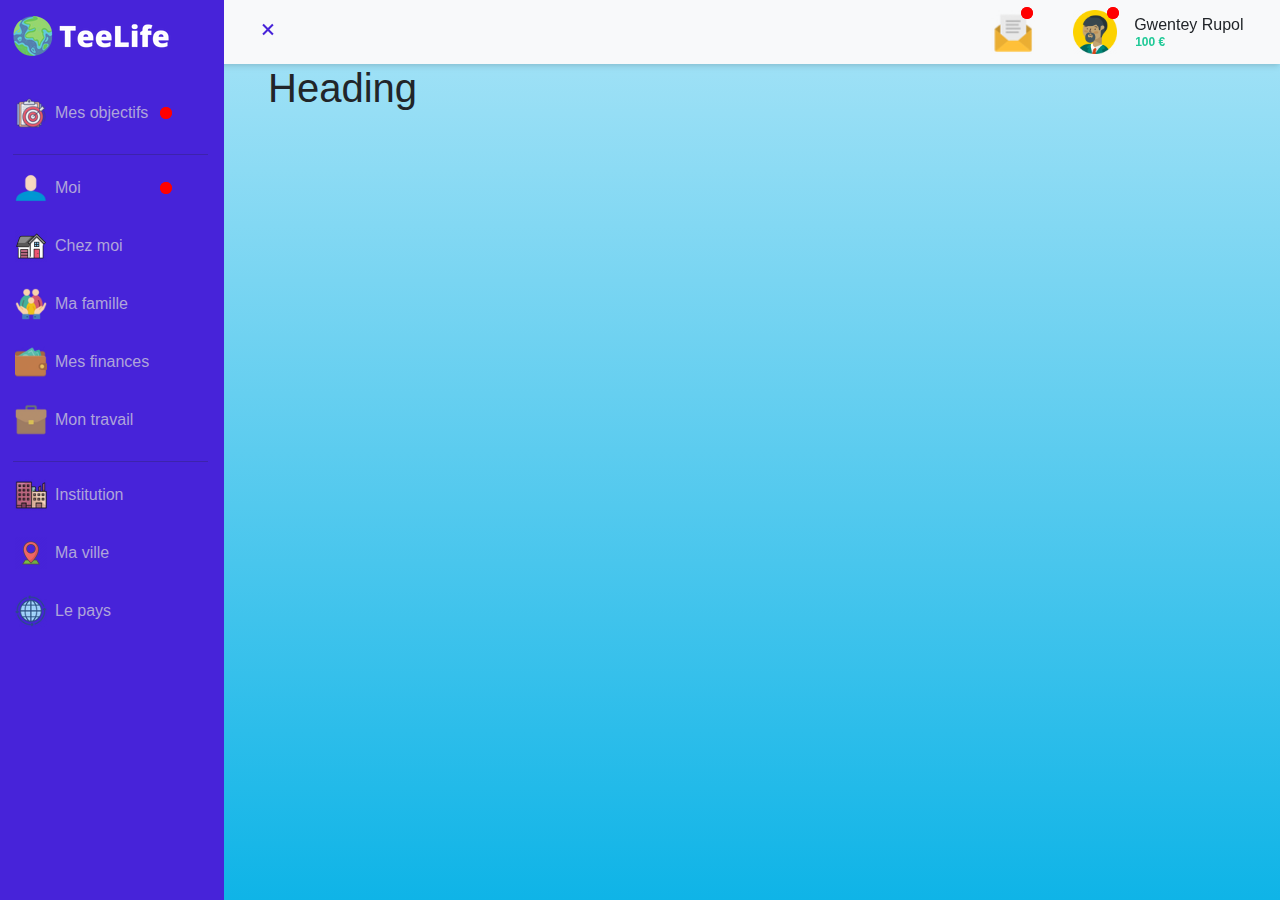
<file: Back/index.html>
<!DOCTYPE html>
<html lang="fr">

<head>
    <meta charset="utf-8">
    <meta name="viewport" content="width=device-width, initial-scale=1.0, shrink-to-fit=no">
    <title>Untitled</title>
    <link rel="stylesheet" href="../assets/bootstrap/css/bootstrap.min.css">
    <link rel="stylesheet" href="https://fonts.googleapis.com/css?family=Cookie">
    <link rel="stylesheet" href="../assets/fonts/font-awesome.min.css">
    <link rel="stylesheet" href="../assets/css/styles.min.css">
    <link rel="stylesheet" href="../assets/css/Account-setting-or-edit-profile.min.css">
    <link rel="stylesheet" href="../assets/css/Articles-Cards.min.css">
    <link rel="stylesheet" href="../assets/css/back.min.css">
    <link rel="stylesheet" href="../assets/css/map.min.css">
    <link rel="stylesheet" href="../assets/css/paymentanimation.min.css">
    <link rel="stylesheet" href="../assets/css/Profile-with-data-and-skills.min.css">
    <link rel="stylesheet" href="../assets/css/shop.min.css">
    <link rel="stylesheet" href="../assets/css/ticketcard.min.css">
    <link rel="stylesheet" href="../assets/css/zectStudio---Sidebar-Menu-by-bbbootstrap.min.css">
    <link rel="stylesheet" href="https://cdn.jsdelivr.net/npm/boxicons@latest/css/boxicons.min.css">
    <link rel="stylesheet" href="https://cdnjs.cloudflare.com/ajax/libs/animate.css/3.5.2/animate.min.css">
</head>

<body id="body-pd" class="body-pd" style="min-height: 648px;">
    <div id="sidemenu">
        <header id="header" class="header body-pd" style="height: 64px;">
            <div id="header_toggle-1" class="header_toggle"><i class="fa fa-star bx bx-menu bx-x" id="header-toggle"></i></div>
            <div class="container-fluid justify-content-end" style="visibility: hidden;min-width: 26%;"></div>
            <div class="row" style="margin: 0px;">
                <div class="col" style="padding-right: 0px;">
                    <div class="dropdown link"><img class="btn dropdown-toggle img-header" src="../assets/img/menu-message.png" data-bs-toggle="dropdown" aria-expanded="true">
                        <div class="link__indicator link__indicator--not-smooth" style="margin-top: 10px;padding-top: 0px;margin-right: 21px;"></div>
                        <div class="dropdown-menu message">
                            <div class="row">
                                <div class="dropdown-item custom" style="max-width: 100%;"><img class="dropdown-image custom message" src="../assets/img/1051912.png"><a class="dropdown-text custom col text-secondary message-name" href="#" style="margin-left: 6px;"><strong>Lucas Heron</strong></a>
                                    <p style="position: relative;padding-right: 0px;margin-top: -25px;margin-left: 59px;white-space: normal;line-height: 13px;max-height: 39px;display: block;max-width: 191px;margin-bottom: 1px;overflow-wrap: break-word;color: #6c757d;">Salut comment tu vas ? Personnellement tout vas pour le mieux je souhait...</p><a class="dropdown-text custom col text-secondary message-name" href="#"></a>
                                </div>
                                <hr class="custom">
                                <div class="dropdown-item custom" style="max-width: 100%;"><img class="dropdown-image custom message" src="../assets/img/3-Doctor-512.webp"><a class="dropdown-text custom col text-secondary message-name" href="#" style="margin-left: 6px;"><strong>Lucie Arthuro</strong></a>
                                    <p style="position: relative;padding-right: 0px;margin-top: -25px;margin-left: 59px;white-space: normal;line-height: 13px;max-height: 39px;display: block;max-width: 191px;margin-bottom: 1px;overflow-wrap: break-word;color: #6c757d;">Je suis d'accord avec votre proposition !</p><a class="dropdown-text custom col text-secondary message-name" href="#"></a>
                                </div>
                                <hr class="custom">
                                <div class="dropdown-item custom message-tout"><a class="dropdown-text custom col text-secondary message" href="#"><strong>Voir tout les messages</strong></a></div>
                            </div>
                        </div>
                    </div>
                </div>
            </div>
            <div class="row" style="margin: 0px;min-width: 200px;">
                <div class="col" style="padding-right: 0px;">
                    <div class="dropdown">
                        <div class="link__indicator link__indicator--not-smooth" style="margin-top: 10px;padding-top: 0px;margin-right: 21px;"></div><img class="btn dropdown-toggle img-header" src="../assets/img/30-Scientist-512.webp" data-bs-toggle="dropdown" aria-expanded="true">
                        <div class="dropdown-menu">
                            <div class="row">
                                <div class="dropdown-item custom"><img class="dropdown-image custom" src="../assets/img/Hand_53-512.webp">
                                    <div id="notification-dropdown-haut" class="link__indicator link__indicator--not-smooth"></div><a class="dropdown-text custom col text-secondary" href="#">Profile</a>
                                </div>
                                <div class="dropdown-item custom"><img class="dropdown-image custom" src="../assets/img/reglages.webp"><a class="dropdown-text custom col text-secondary" href="#">Réglages</a></div>
                                <hr class="custom">
                                <div class="dropdown-item custom"><img class="dropdown-image custom" src="../assets/img/logout.webp"><a class="dropdown-text custom col text-secondary" href="#">Déconnexion</a></div>
                            </div>
                        </div>
                    </div>
                </div>
                <div id="information-perso" class="col">
                    <div style="padding: 0px;padding-top: 0px;">
                        <h6 style="margin: 0px;white-space: nowrap;min-width: 80px;">Gwentey Rupol&nbsp;</h6>
                    </div>
                    <div class="row" style="margin: 0px;">
                        <h6 class="col" style="margin: 0px;padding: 1px;font-size: 12px;color: var(--bs-teal);"><strong>100&nbsp;€</strong></h6>
                    </div>
                </div>
            </div>
        </header>
        <div id="nav-bar" class="l-navbar show">
            <nav class="nav">
                <div>
                    <div style="height: 80px;"><img src="../assets/img/logo.png" href=""></div>
                    <div class="nav_list"><a class="nav_link" href="#">
                            <div class="link__indicator link__indicator--not-smooth notification-menu"></div><img class="img-menu" src="../assets/img/objectif.png"><span class="nav_name">Mes objectifs</span>
                        </a>
                        <hr class="hr-menu"><a class="nav_link" href="#">
                            <div class="link__indicator link__indicator--not-smooth notification-menu"></div><img class="img-menu" src="../assets/img/menu-moi.png"><span class="nav_name">Moi</span>
                        </a><a class="nav_link" href="#"><img class="img-menu" src="../assets/img/menu-house.png"><span class="nav_name">Chez moi</span></a><a class="nav_link" href="#"><img class="img-menu" src="../assets/img/menu-family.png"><span class="nav_name">Ma famille</span></a><a class="nav_link" href="#"><img class="img-menu" src="../assets/img/menu-wallet.png"><span class="nav_name">Mes finances</span></a><a class="nav_link" href="#"><img class="img-menu" src="../assets/img/menu-work.png"><span class="nav_name">Mon travail</span></a>
                        <hr class="hr-menu"><a class="nav_link" href="#"><img class="img-menu" src="../assets/img/menu-city.png"><span class="nav_name">Institution</span></a><a class="nav_link" href="#"><img class="img-menu" src="../assets/img/menu-ville.webp"><span class="nav_name">Ma ville</span></a><a class="nav_link" href="#"><img class="img-menu" src="../assets/img/menu-pays.png"><span class="nav_name">Le pays</span></a>
                    </div>
                </div>
            </nav>
        </div>
        <div class="container">
            <h1>Heading</h1>
        </div>
    </div>
    <script src="../assets/js/jquery.min.js"></script>
    <script src="../assets/bootstrap/js/bootstrap.min.js"></script>
    <script src="../assets/js/script.min.js"></script>
</body>

</html>
</file>
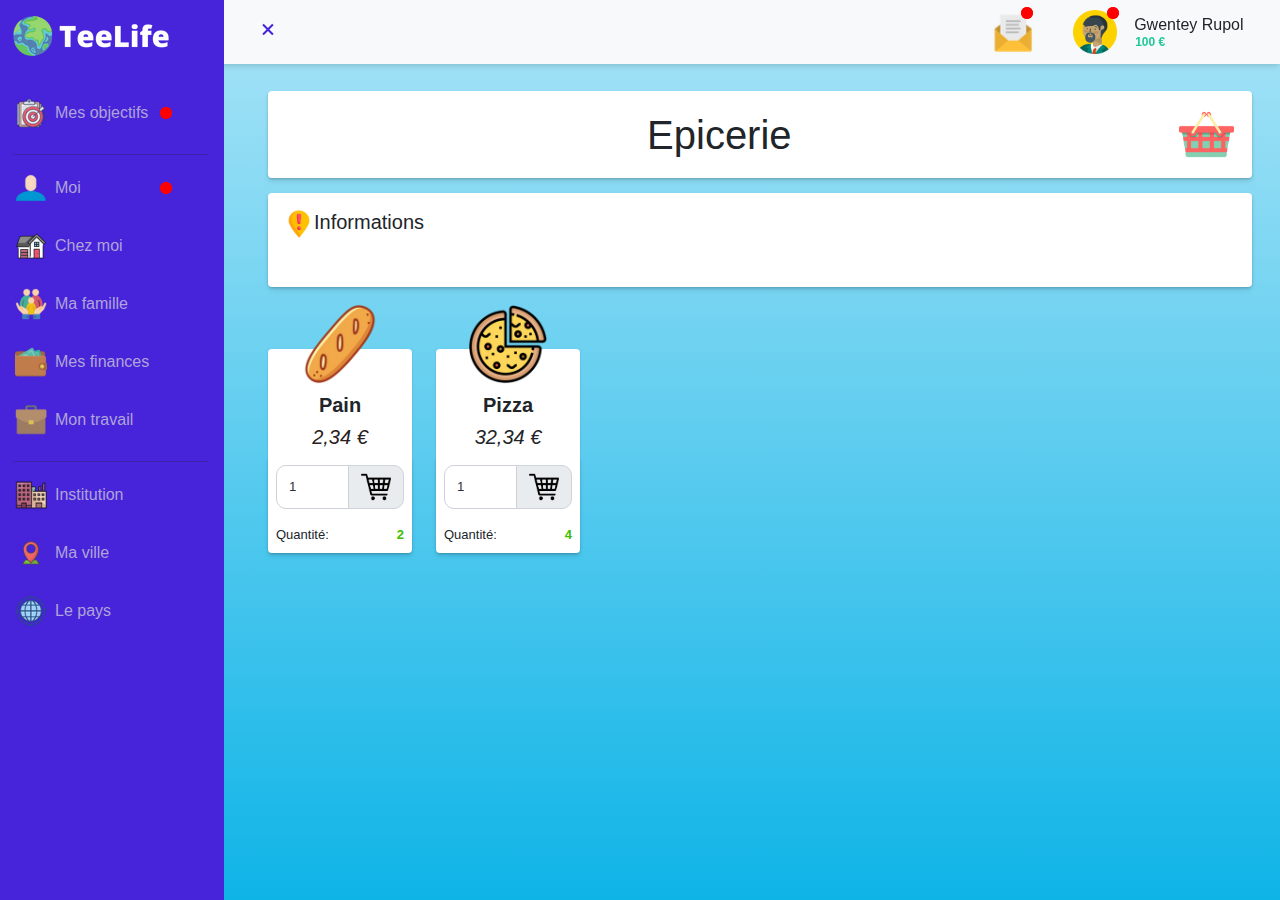
<file: Back/facturation.html>
<!DOCTYPE html>
<html lang="fr">

<head>
    <meta charset="utf-8">
    <meta name="viewport" content="width=device-width, initial-scale=1.0, shrink-to-fit=no">
    <title>Untitled</title>
    <link rel="stylesheet" href="../assets/bootstrap/css/bootstrap.min.css">
    <link rel="stylesheet" href="https://fonts.googleapis.com/css?family=Cookie">
    <link rel="stylesheet" href="../assets/fonts/font-awesome.min.css">
    <link rel="stylesheet" href="../assets/css/styles.min.css">
    <link rel="stylesheet" href="../assets/css/Account-setting-or-edit-profile.min.css">
    <link rel="stylesheet" href="../assets/css/Articles-Cards.min.css">
    <link rel="stylesheet" href="../assets/css/back.min.css">
    <link rel="stylesheet" href="../assets/css/map.min.css">
    <link rel="stylesheet" href="../assets/css/paymentanimation.min.css">
    <link rel="stylesheet" href="../assets/css/Profile-with-data-and-skills.min.css">
    <link rel="stylesheet" href="../assets/css/shop.min.css">
    <link rel="stylesheet" href="../assets/css/ticketcard.min.css">
    <link rel="stylesheet" href="../assets/css/zectStudio---Sidebar-Menu-by-bbbootstrap.min.css">
    <link rel="stylesheet" href="https://cdn.jsdelivr.net/npm/boxicons@latest/css/boxicons.min.css">
    <link rel="stylesheet" href="https://cdnjs.cloudflare.com/ajax/libs/animate.css/3.5.2/animate.min.css">
</head>

<body id="body-pd" class="body-pd">
    <div id="sidemenu">
        <header id="header" class="header body-pd" style="height: 64px;">
            <div id="header_toggle-1" class="header_toggle"><i class="fa fa-star bx bx-menu bx-x" id="header-toggle"></i></div>
            <div class="container-fluid justify-content-end" style="visibility: hidden;min-width: 26%;"></div>
            <div class="row" style="margin: 0px;">
                <div class="col" style="padding-right: 0px;">
                    <div class="dropdown link"><img class="btn dropdown-toggle img-header" src="../assets/img/menu-message.png" data-bs-toggle="dropdown" aria-expanded="true">
                        <div class="link__indicator link__indicator--not-smooth" style="margin-top: 10px;padding-top: 0px;margin-right: 21px;"></div>
                        <div class="dropdown-menu message">
                            <div class="row">
                                <div class="dropdown-item custom" style="max-width: 100%;"><img class="dropdown-image custom message" src="../assets/img/1051912.png"><a class="dropdown-text custom col text-secondary message-name" href="#" style="margin-left: 6px;"><strong>Lucas Heron</strong></a>
                                    <p style="position: relative;padding-right: 0px;margin-top: -25px;margin-left: 59px;white-space: normal;line-height: 13px;max-height: 39px;display: block;max-width: 191px;margin-bottom: 1px;overflow-wrap: break-word;color: #6c757d;">Salut comment tu vas ? Personnellement tout vas pour le mieux je souhait...</p><a class="dropdown-text custom col text-secondary message-name" href="#"></a>
                                </div>
                                <hr class="custom">
                                <div class="dropdown-item custom" style="max-width: 100%;"><img class="dropdown-image custom message" src="../assets/img/3-Doctor-512.webp"><a class="dropdown-text custom col text-secondary message-name" href="#" style="margin-left: 6px;"><strong>Lucie Arthuro</strong></a>
                                    <p style="position: relative;padding-right: 0px;margin-top: -25px;margin-left: 59px;white-space: normal;line-height: 13px;max-height: 39px;display: block;max-width: 191px;margin-bottom: 1px;overflow-wrap: break-word;color: #6c757d;">Je suis d'accord avec votre proposition !</p><a class="dropdown-text custom col text-secondary message-name" href="#"></a>
                                </div>
                                <hr class="custom">
                                <div class="dropdown-item custom message-tout"><a class="dropdown-text custom col text-secondary message" href="#"><strong>Voir tout les messages</strong></a></div>
                            </div>
                        </div>
                    </div>
                </div>
            </div>
            <div class="row" style="margin: 0px;min-width: 200px;">
                <div class="col" style="padding-right: 0px;">
                    <div class="dropdown">
                        <div class="link__indicator link__indicator--not-smooth" style="margin-top: 10px;padding-top: 0px;margin-right: 21px;"></div><img class="btn dropdown-toggle img-header" src="../assets/img/30-Scientist-512.webp" data-bs-toggle="dropdown" aria-expanded="true">
                        <div class="dropdown-menu">
                            <div class="row">
                                <div class="dropdown-item custom"><img class="dropdown-image custom" src="../assets/img/Hand_53-512.webp">
                                    <div id="notification-dropdown-haut" class="link__indicator link__indicator--not-smooth"></div><a class="dropdown-text custom col text-secondary" href="#">Profile</a>
                                </div>
                                <div class="dropdown-item custom"><img class="dropdown-image custom" src="../assets/img/reglages.webp"><a class="dropdown-text custom col text-secondary" href="#">Réglages</a></div>
                                <hr class="custom">
                                <div class="dropdown-item custom"><img class="dropdown-image custom" src="../assets/img/logout.webp"><a class="dropdown-text custom col text-secondary" href="#">Déconnexion</a></div>
                            </div>
                        </div>
                    </div>
                </div>
                <div id="information-perso" class="col">
                    <div style="padding: 0px;padding-top: 0px;">
                        <h6 style="margin: 0px;white-space: nowrap;min-width: 80px;">Gwentey Rupol&nbsp;</h6>
                    </div>
                    <div class="row" style="margin: 0px;">
                        <h6 class="col" style="margin: 0px;padding: 1px;font-size: 12px;color: var(--bs-teal);"><strong>100&nbsp;€</strong></h6>
                    </div>
                </div>
            </div>
        </header>
        <div id="nav-bar" class="l-navbar show">
            <nav class="nav">
                <div>
                    <div style="height: 80px;"><img src="../assets/img/logo.png" href=""></div>
                    <div class="nav_list"><a class="nav_link" href="#">
                            <div class="link__indicator link__indicator--not-smooth notification-menu"></div><img class="img-menu" src="../assets/img/objectif.png"><span class="nav_name">Mes objectifs</span>
                        </a>
                        <hr class="hr-menu"><a class="nav_link" href="#">
                            <div class="link__indicator link__indicator--not-smooth notification-menu"></div><img class="img-menu" src="../assets/img/menu-moi.png"><span class="nav_name">Moi</span>
                        </a><a class="nav_link" href="#"><img class="img-menu" src="../assets/img/menu-house.png"><span class="nav_name">Chez moi</span></a><a class="nav_link" href="#"><img class="img-menu" src="../assets/img/menu-family.png"><span class="nav_name">Ma famille</span></a><a class="nav_link" href="#"><img class="img-menu" src="../assets/img/menu-wallet.png"><span class="nav_name">Mes finances</span></a><a class="nav_link" href="#"><img class="img-menu" src="../assets/img/menu-work.png"><span class="nav_name">Mon travail</span></a>
                        <hr class="hr-menu"><a class="nav_link" href="#"><img class="img-menu" src="../assets/img/menu-city.png"><span class="nav_name">Institution</span></a><a class="nav_link" href="#"><img class="img-menu" src="../assets/img/menu-ville.webp"><span class="nav_name">Ma ville</span></a><a class="nav_link" href="#"><img class="img-menu" src="../assets/img/menu-pays.png"><span class="nav_name">Le pays</span></a>
                    </div>
                </div>
            </nav>
        </div>
    </div>
    <div class="container" style="padding: 12px;">
        <div class="row gutters">
            <div class="col-12" style="margin-top: 15px;">
                <div class="card h-100" style="margin-bottom: 0px;">
                    <div class="card-body">
                        <div class="row d-flex align-items-center">
                            <div class="col-xl-11 col-lg-10 col-md-9 col-sm-8 col-8 h-100">
                                <h1 class="text-center" style="margin-bottom: 0px;">Epicerie</h1>
                            </div>
                            <div class="col-xl-1 col-lg-2 col-md-3 col-sm-4 col-4 align-items-end">
                                <div class="modal fade" role="dialog" tabindex="-1" id="modal-1">
                                    <div class="modal-dialog modal-dialog-centered" role="document">
                                        <div class="modal-content">
                                            <div class="modal-header" style="color: var(--first-color);">
                                                <h4 class="modal-title"><strong>Passer en caisse</strong></h4><button type="button" class="btn-close" data-bs-dismiss="modal" aria-label="Close"></button>
                                            </div>
                                            <div class="modal-body" style="background: #f2f2f2;">
                                                <div class="row" style="background: #f2f2f2;">
                                                    <div class="col-xl-12 col-lg-12 col-md-12 col-sm-12 col-12"><!-- INSPO:  https://www.behance.net/gallery/69583099/Mobile-Flights-App-Concept -->
<div align="center" class="ticket">
<main class="ticket-system">
   <div class="top">
   <div class="printer" />
   </div>
   <div class="receipts-wrapper">
      <div class="receipts">
         <div class="receipt">
           <img style="width:100%" alt src="../assets/img/logo%20moll%20center%20facture.png">     
            <div style="margin-top:20px; margin-bottom:20px" class="details">

              <div class="row justify-content-between">
               <div class="col-5">
                  <span><strong>Pain</strong></span>
                </div>
                <div class="col-3">
                  <span style="font-style: italic; font-size: .8em">4</span>
                </div>
                <div class="col-4">
                  <span style="color:rgba(28, 28, 28, .7); font-size: .8em;">33,78 €</span>
                </div>
            </div>
           </div>
        </div>
         <div class="receipt qr-code">
            <div class="description">
               <h2 style="width: 9.5em;">Total : 33,47 €</h2>
            </div>
         </div>
      </div>
   </div>
</main>
</div></div>
                                                </div>
                                            </div>
                                            <div class="modal-footer justify-content-center"><img class="tada animated je-paye" src="../assets/img/argent-liquide.png" style="margin-left: 31px;" onclick="valideePaiementAnimation()"><img class="tada animated je-paye" src="../assets/img/cb.png" onclick="erreurPaiementAnimation()"><div class="payment-animation">
<div class="loader-container">
  <svg class="loader loading" viewBox="0 0 55 55" xml:space="preserve">
    <circle class="loader-circle" cx="27.5" cy="27.5" r="27.5"/>
    <path class="loader-path" d="M17.5,42.3l23.2-23.2L23.9,35.9l-17-17c3.4-8.1,11.3-13.7,20.6-13.7c12.3,0,22.3,10,22.3,22.3 s-10,22.3-22.3,22.3S5.2,39.8,5.2,27.5c0-3.1,0.6-6,1.7-8.6"/>
  </svg>
</div>
</div>


</div>
                                        </div>
                                    </div>
                                </div><img src="../assets/img/caddie.png" style="height: 55px;cursor: pointer;" data-bs-target="#modal-1" data-bs-toggle="modal">
                            </div>
                        </div>
                    </div>
                </div>
            </div>
            <div class="col-xl-12 col-lg-12 col-md-12 col-sm-12 col-12" style="margin-top: 15px;">
                <div class="card h-100">
                    <div class="card-body" style="padding-bottom: 0px;">
                        <div class="row gutters">
                            <div class="col-xl-12 col-lg-12 col-md-12 col-sm-12 col-12">
                                <h5><img src="../assets/img/10.png" style="width: 30px;">Informations</h5>
                                <div class="container" style="padding: 0px;">
                                    <div class="row">
                                        <p></p>
                                    </div>
                                </div>
                            </div>
                        </div>
                    </div>
                </div>
            </div>
            <div class="col-xl-2 col-lg-3 col-md-4 col-sm-4 col-6" style="margin-top: 62px;cursor: pointer;margin-bottom: 17px;">
                <div class="card h-100" style="margin-bottom: 0px;">
                    <div class="d-flex justify-content-center"><img data-bss-hover-animate="swing" style="margin-top: -45px;width: 80px;height: 80px;" src="../assets/img/produit-epicerie-pain.png"></div>
                    <h5 class="text-center" style="padding-top: 9px;"><strong>Pain</strong></h5>
                    <h5 class="text-center" style="color: rgb(41,33,33);"><em>2,34 €</em></h5>
                    <div class="card-body" style="padding: 0.5rem 0.5rem 1rem;padding-bottom: 8px;">
                        <div class="input-group mb-3"><input type="number" class="form-control" aria-describedby="nbproduit" style="border-radius: 10px 0px 0px 10px;" min="0" max="100" value="1">
                            <div class="input-group-append"><span id="nbproduit" class="input-group-text" style="border-radius: 0px 10px 10px 0px;"><img style="width: 30px;height: 30px;" src="../assets/img/add-shop.png"></span></div>
                        </div>
                        <div class="row justify-content-between">
                            <div class="col">
                                <p style="font-size: 13px;margin-bottom: 0px;">Quantité:</p>
                            </div>
                            <div class="col">
                                <p class="text-end" style="font-size: 13px;margin-bottom: 0px;color: rgb(61,190,0);"><strong>2</strong></p>
                            </div>
                        </div>
                    </div>
                </div>
            </div>
            <div class="col-xl-2 col-lg-3 col-md-4 col-sm-4 col-6" style="margin-top: 62px;cursor: pointer;margin-bottom: 17px;">
                <div class="card h-100" style="margin-bottom: 0px;">
                    <div class="d-flex justify-content-center"><img data-bss-hover-animate="swing" style="margin-top: -45px;width: 80px;height: 80px;" src="../assets/img/produit-epicerie-pizza.png"></div>
                    <h5 class="text-center" style="padding-top: 9px;"><strong>Pizza</strong></h5>
                    <h5 class="text-center"><em>32,34 €</em></h5>
                    <div class="card-body" style="padding: 0.5rem 0.5rem 1rem;padding-bottom: 8px;">
                        <div class="input-group mb-3"><input type="number" class="form-control" aria-describedby="nbproduit" style="border-radius: 10px 0px 0px 10px;" min="0" max="100" value="1">
                            <div class="input-group-append"><span id="nbproduit-1" class="input-group-text" style="border-radius: 0px 10px 10px 0px;"><img style="width: 30px;height: 30px;" src="../assets/img/add-shop.png"></span></div>
                        </div>
                        <div class="row justify-content-between">
                            <div class="col">
                                <p style="font-size: 13px;margin-bottom: 0px;">Quantité:</p>
                            </div>
                            <div class="col">
                                <p class="text-end" style="font-size: 13px;margin-bottom: 0px;color: rgb(61,190,0);"><strong>4</strong></p>
                            </div>
                        </div>
                    </div>
                </div>
            </div>
        </div>
    </div>
    <script src="../assets/js/jquery.min.js"></script>
    <script src="../assets/bootstrap/js/bootstrap.min.js"></script>
    <script src="../assets/js/script.min.js"></script>
</body>

</html>
</file>
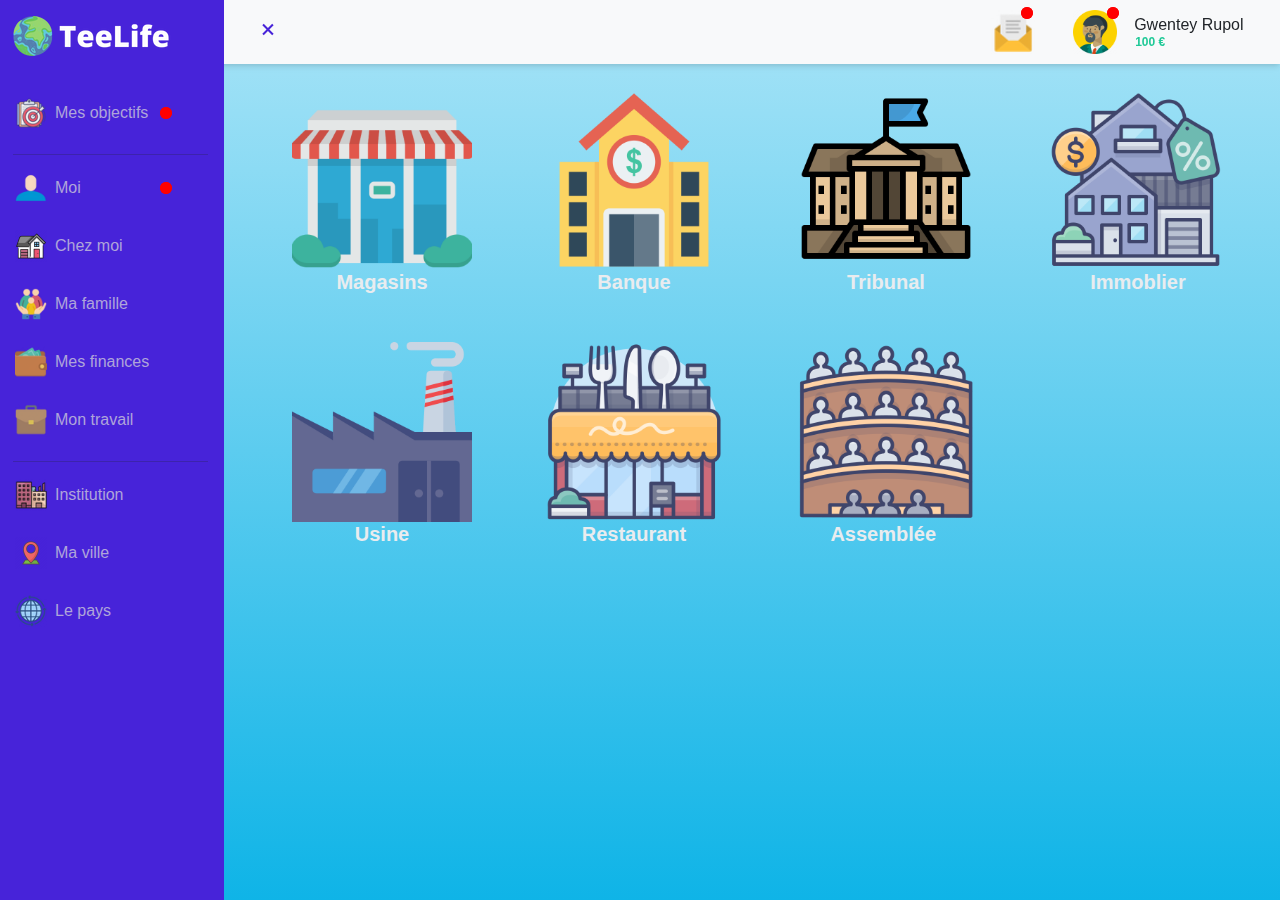
<file: Back/institution-show.html>
<!DOCTYPE html>
<html lang="fr">

<head>
    <meta charset="utf-8">
    <meta name="viewport" content="width=device-width, initial-scale=1.0, shrink-to-fit=no">
    <title>Untitled</title>
    <link rel="stylesheet" href="../assets/bootstrap/css/bootstrap.min.css">
    <link rel="stylesheet" href="https://fonts.googleapis.com/css?family=Cookie">
    <link rel="stylesheet" href="../assets/fonts/font-awesome.min.css">
    <link rel="stylesheet" href="../assets/css/styles.min.css">
    <link rel="stylesheet" href="../assets/css/Account-setting-or-edit-profile.min.css">
    <link rel="stylesheet" href="../assets/css/Articles-Cards.min.css">
    <link rel="stylesheet" href="../assets/css/back.min.css">
    <link rel="stylesheet" href="../assets/css/map.min.css">
    <link rel="stylesheet" href="../assets/css/paymentanimation.min.css">
    <link rel="stylesheet" href="../assets/css/Profile-with-data-and-skills.min.css">
    <link rel="stylesheet" href="../assets/css/shop.min.css">
    <link rel="stylesheet" href="../assets/css/ticketcard.min.css">
    <link rel="stylesheet" href="../assets/css/zectStudio---Sidebar-Menu-by-bbbootstrap.min.css">
    <link rel="stylesheet" href="https://cdn.jsdelivr.net/npm/boxicons@latest/css/boxicons.min.css">
    <link rel="stylesheet" href="https://cdnjs.cloudflare.com/ajax/libs/animate.css/3.5.2/animate.min.css">
</head>

<body id="body-pd" class="body-pd" style="min-height: 648px;">
    <div id="sidemenu">
        <header id="header" class="header body-pd" style="height: 64px;">
            <div id="header_toggle-1" class="header_toggle"><i class="fa fa-star bx bx-menu bx-x" id="header-toggle"></i></div>
            <div class="container-fluid justify-content-end" style="visibility: hidden;min-width: 26%;"></div>
            <div class="row" style="margin: 0px;">
                <div class="col" style="padding-right: 0px;">
                    <div class="dropdown link"><img class="btn dropdown-toggle img-header" src="../assets/img/menu-message.png" data-bs-toggle="dropdown" aria-expanded="true">
                        <div class="link__indicator link__indicator--not-smooth" style="margin-top: 10px;padding-top: 0px;margin-right: 21px;"></div>
                        <div class="dropdown-menu message">
                            <div class="row">
                                <div class="dropdown-item custom" style="max-width: 100%;"><img class="dropdown-image custom message" src="../assets/img/1051912.png"><a class="dropdown-text custom col text-secondary message-name" href="#" style="margin-left: 6px;"><strong>Lucas Heron</strong></a>
                                    <p style="position: relative;padding-right: 0px;margin-top: -25px;margin-left: 59px;white-space: normal;line-height: 13px;max-height: 39px;display: block;max-width: 191px;margin-bottom: 1px;overflow-wrap: break-word;color: #6c757d;">Salut comment tu vas ? Personnellement tout vas pour le mieux je souhait...</p><a class="dropdown-text custom col text-secondary message-name" href="#"></a>
                                </div>
                                <hr class="custom">
                                <div class="dropdown-item custom" style="max-width: 100%;"><img class="dropdown-image custom message" src="../assets/img/3-Doctor-512.webp"><a class="dropdown-text custom col text-secondary message-name" href="#" style="margin-left: 6px;"><strong>Lucie Arthuro</strong></a>
                                    <p style="position: relative;padding-right: 0px;margin-top: -25px;margin-left: 59px;white-space: normal;line-height: 13px;max-height: 39px;display: block;max-width: 191px;margin-bottom: 1px;overflow-wrap: break-word;color: #6c757d;">Je suis d'accord avec votre proposition !</p><a class="dropdown-text custom col text-secondary message-name" href="#"></a>
                                </div>
                                <hr class="custom">
                                <div class="dropdown-item custom message-tout"><a class="dropdown-text custom col text-secondary message" href="#"><strong>Voir tout les messages</strong></a></div>
                            </div>
                        </div>
                    </div>
                </div>
            </div>
            <div class="row" style="margin: 0px;min-width: 200px;">
                <div class="col" style="padding-right: 0px;">
                    <div class="dropdown">
                        <div class="link__indicator link__indicator--not-smooth" style="margin-top: 10px;padding-top: 0px;margin-right: 21px;"></div><img class="btn dropdown-toggle img-header" src="../assets/img/30-Scientist-512.webp" data-bs-toggle="dropdown" aria-expanded="true">
                        <div class="dropdown-menu">
                            <div class="row">
                                <div class="dropdown-item custom"><img class="dropdown-image custom" src="../assets/img/Hand_53-512.webp">
                                    <div id="notification-dropdown-haut" class="link__indicator link__indicator--not-smooth"></div><a class="dropdown-text custom col text-secondary" href="#">Profile</a>
                                </div>
                                <div class="dropdown-item custom"><img class="dropdown-image custom" src="../assets/img/reglages.webp"><a class="dropdown-text custom col text-secondary" href="#">Réglages</a></div>
                                <hr class="custom">
                                <div class="dropdown-item custom"><img class="dropdown-image custom" src="../assets/img/logout.webp"><a class="dropdown-text custom col text-secondary" href="#">Déconnexion</a></div>
                            </div>
                        </div>
                    </div>
                </div>
                <div id="information-perso" class="col">
                    <div style="padding: 0px;padding-top: 0px;">
                        <h6 style="margin: 0px;white-space: nowrap;min-width: 80px;">Gwentey Rupol&nbsp;</h6>
                    </div>
                    <div class="row" style="margin: 0px;">
                        <h6 class="col" style="margin: 0px;padding: 1px;font-size: 12px;color: var(--bs-teal);"><strong>100&nbsp;€</strong></h6>
                    </div>
                </div>
            </div>
        </header>
        <div id="nav-bar" class="l-navbar show">
            <nav class="nav">
                <div>
                    <div style="height: 80px;"><img src="../assets/img/logo.png" href=""></div>
                    <div class="nav_list"><a class="nav_link" href="#">
                            <div class="link__indicator link__indicator--not-smooth notification-menu"></div><img class="img-menu" src="../assets/img/objectif.png"><span class="nav_name">Mes objectifs</span>
                        </a>
                        <hr class="hr-menu"><a class="nav_link" href="#">
                            <div class="link__indicator link__indicator--not-smooth notification-menu"></div><img class="img-menu" src="../assets/img/menu-moi.png"><span class="nav_name">Moi</span>
                        </a><a class="nav_link" href="#"><img class="img-menu" src="../assets/img/menu-house.png"><span class="nav_name">Chez moi</span></a><a class="nav_link" href="#"><img class="img-menu" src="../assets/img/menu-family.png"><span class="nav_name">Ma famille</span></a><a class="nav_link" href="#"><img class="img-menu" src="../assets/img/menu-wallet.png"><span class="nav_name">Mes finances</span></a><a class="nav_link" href="#"><img class="img-menu" src="../assets/img/menu-work.png"><span class="nav_name">Mon travail</span></a>
                        <hr class="hr-menu"><a class="nav_link" href="#"><img class="img-menu" src="../assets/img/menu-city.png"><span class="nav_name">Institution</span></a><a class="nav_link" href="#"><img class="img-menu" src="../assets/img/menu-ville.webp"><span class="nav_name">Ma ville</span></a><a class="nav_link" href="#"><img class="img-menu" src="../assets/img/menu-pays.png"><span class="nav_name">Le pays</span></a>
                    </div>
                </div>
            </nav>
        </div>
        <div class="container">
            <div class="row justify-content-start" style="margin-top: 90px;">
                <div class="col-xl-3 col-lg-3 col-md-6 col-sm-12 col-12 d-flex justify-content-center flex-column">
                    <div class="image-taille-controleur text-center"><a href="#"><img data-bss-hover-animate="bounce" class="img-institution" src="../assets/img/institution-magasin.png">
                            <h5 class="w-100 text-center" style="color: var(--bs-gray-200);"><strong>Magasins</strong></h5>
                        </a></div>
                </div>
                <div class="col-xl-3 col-lg-3 col-md-6 col-sm-12 col-12 d-flex justify-content-center flex-column">
                    <div class="image-taille-controleur text-center"><a href="#"><img data-bss-hover-animate="bounce" class="img-institution" src="../assets/img/institution-banque.png">
                            <h5 class="w-100 text-center" style="color: var(--bs-gray-200);"><strong>Banque</strong></h5>
                        </a></div>
                </div>
                <div class="col-xl-3 col-lg-3 col-md-6 col-sm-12 col-12 d-flex justify-content-center flex-column">
                    <div class="image-taille-controleur text-center"><a href="#"><img data-bss-hover-animate="bounce" class="img-institution" src="../assets/img/institution-tribunal.png">
                            <h5 class="w-100 text-center" style="color: var(--bs-gray-200);"><strong>Tribunal</strong></h5>
                        </a></div>
                </div>
                <div class="col-xl-3 col-lg-3 col-md-6 col-sm-12 col-12 d-flex justify-content-center flex-column">
                    <div class="image-taille-controleur text-center"><a href="#"><img data-bss-hover-animate="bounce" class="img-institution" src="../assets/img/institution-immo.png">
                            <h5 class="w-100 text-center" style="color: var(--bs-gray-200);"><strong>Immoblier</strong></h5>
                        </a></div>
                </div>
                <div class="col-xl-3 col-lg-3 col-md-6 col-sm-12 col-12 d-flex justify-content-center flex-column">
                    <div class="image-taille-controleur text-center"><a href="#"><img data-bss-hover-animate="bounce" class="img-institution" src="../assets/img/institution-usine.png">
                            <h5 class="w-100 text-center" style="color: var(--bs-gray-200);"><strong>Usine</strong></h5>
                        </a></div>
                </div>
                <div class="col-xl-3 col-lg-3 col-md-6 col-sm-12 col-12 d-flex justify-content-center flex-column">
                    <div class="image-taille-controleur text-center"><a href="#"><img data-bss-hover-animate="bounce" class="img-institution" src="../assets/img/institution-restaurant.png">
                            <h5 class="w-100 text-center" style="color: var(--bs-gray-200);"><strong>Restaurant</strong></h5>
                        </a></div>
                </div>
                <div class="col-xl-3 col-lg-3 col-md-6 col-sm-12 col-12 d-flex justify-content-center flex-column">
                    <div class="image-taille-controleur text-center"><a href="#"><img data-bss-hover-animate="bounce" class="img-institution" src="../assets/img/institution-parlement.png">
                            <h5 class="w-100 text-center" style="color: var(--bs-gray-200);"><strong>Assemblée&nbsp;</strong></h5>
                        </a></div>
                </div>
            </div>
        </div>
    </div>
    <script src="../assets/js/jquery.min.js"></script>
    <script src="../assets/bootstrap/js/bootstrap.min.js"></script>
    <script src="../assets/js/script.min.js"></script>
</body>

</html>
</file>
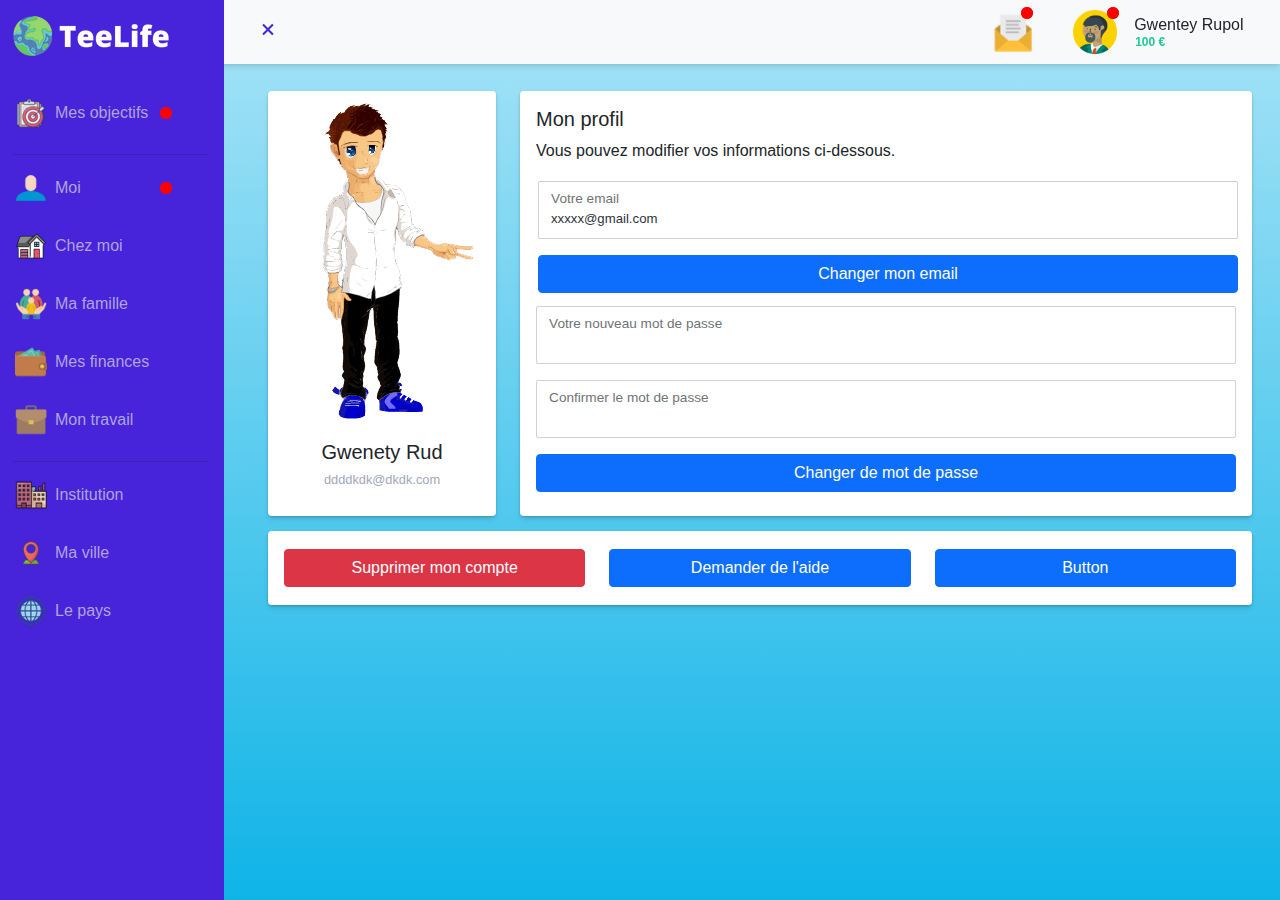
<file: Back/reglages.html>
<!DOCTYPE html>
<html lang="fr">

<head>
    <meta charset="utf-8">
    <meta name="viewport" content="width=device-width, initial-scale=1.0, shrink-to-fit=no">
    <title>Untitled</title>
    <link rel="stylesheet" href="../assets/bootstrap/css/bootstrap.min.css">
    <link rel="stylesheet" href="https://fonts.googleapis.com/css?family=Cookie">
    <link rel="stylesheet" href="../assets/fonts/font-awesome.min.css">
    <link rel="stylesheet" href="../assets/css/styles.min.css">
    <link rel="stylesheet" href="../assets/css/Account-setting-or-edit-profile.min.css">
    <link rel="stylesheet" href="../assets/css/Articles-Cards.min.css">
    <link rel="stylesheet" href="../assets/css/back.min.css">
    <link rel="stylesheet" href="../assets/css/map.min.css">
    <link rel="stylesheet" href="../assets/css/paymentanimation.min.css">
    <link rel="stylesheet" href="../assets/css/Profile-with-data-and-skills.min.css">
    <link rel="stylesheet" href="../assets/css/shop.min.css">
    <link rel="stylesheet" href="../assets/css/ticketcard.min.css">
    <link rel="stylesheet" href="../assets/css/zectStudio---Sidebar-Menu-by-bbbootstrap.min.css">
    <link rel="stylesheet" href="https://cdn.jsdelivr.net/npm/boxicons@latest/css/boxicons.min.css">
    <link rel="stylesheet" href="https://cdnjs.cloudflare.com/ajax/libs/animate.css/3.5.2/animate.min.css">
</head>

<body id="body-pd" class="body-pd" style="min-height: 648px;">
    <div id="sidemenu">
        <header id="header" class="header body-pd" style="height: 64px;">
            <div id="header_toggle-1" class="header_toggle"><i class="fa fa-star bx bx-menu bx-x" id="header-toggle"></i></div>
            <div class="container-fluid justify-content-end" style="visibility: hidden;min-width: 26%;"></div>
            <div class="row" style="margin: 0px;">
                <div class="col" style="padding-right: 0px;">
                    <div class="dropdown link"><img class="btn dropdown-toggle img-header" src="../assets/img/menu-message.png" data-bs-toggle="dropdown" aria-expanded="true">
                        <div class="link__indicator link__indicator--not-smooth" style="margin-top: 10px;padding-top: 0px;margin-right: 21px;"></div>
                        <div class="dropdown-menu message">
                            <div class="row">
                                <div class="dropdown-item custom" style="max-width: 100%;"><img class="dropdown-image custom message" src="../assets/img/1051912.png"><a class="dropdown-text custom col text-secondary message-name" href="#" style="margin-left: 6px;"><strong>Lucas Heron</strong></a>
                                    <p style="position: relative;padding-right: 0px;margin-top: -25px;margin-left: 59px;white-space: normal;line-height: 13px;max-height: 39px;display: block;max-width: 191px;margin-bottom: 1px;overflow-wrap: break-word;color: #6c757d;">Salut comment tu vas ? Personnellement tout vas pour le mieux je souhait...</p><a class="dropdown-text custom col text-secondary message-name" href="#"></a>
                                </div>
                                <hr class="custom">
                                <div class="dropdown-item custom" style="max-width: 100%;"><img class="dropdown-image custom message" src="../assets/img/3-Doctor-512.webp"><a class="dropdown-text custom col text-secondary message-name" href="#" style="margin-left: 6px;"><strong>Lucie Arthuro</strong></a>
                                    <p style="position: relative;padding-right: 0px;margin-top: -25px;margin-left: 59px;white-space: normal;line-height: 13px;max-height: 39px;display: block;max-width: 191px;margin-bottom: 1px;overflow-wrap: break-word;color: #6c757d;">Je suis d'accord avec votre proposition !</p><a class="dropdown-text custom col text-secondary message-name" href="#"></a>
                                </div>
                                <hr class="custom">
                                <div class="dropdown-item custom message-tout"><a class="dropdown-text custom col text-secondary message" href="#"><strong>Voir tout les messages</strong></a></div>
                            </div>
                        </div>
                    </div>
                </div>
            </div>
            <div class="row" style="margin: 0px;min-width: 200px;">
                <div class="col" style="padding-right: 0px;">
                    <div class="dropdown">
                        <div class="link__indicator link__indicator--not-smooth" style="margin-top: 10px;padding-top: 0px;margin-right: 21px;"></div><img class="btn dropdown-toggle img-header" src="../assets/img/30-Scientist-512.webp" data-bs-toggle="dropdown" aria-expanded="true">
                        <div class="dropdown-menu">
                            <div class="row">
                                <div class="dropdown-item custom"><img class="dropdown-image custom" src="../assets/img/Hand_53-512.webp">
                                    <div id="notification-dropdown-haut" class="link__indicator link__indicator--not-smooth"></div><a class="dropdown-text custom col text-secondary" href="#">Profile</a>
                                </div>
                                <div class="dropdown-item custom"><img class="dropdown-image custom" src="../assets/img/reglages.webp"><a class="dropdown-text custom col text-secondary" href="#">Réglages</a></div>
                                <hr class="custom">
                                <div class="dropdown-item custom"><img class="dropdown-image custom" src="../assets/img/logout.webp"><a class="dropdown-text custom col text-secondary" href="#">Déconnexion</a></div>
                            </div>
                        </div>
                    </div>
                </div>
                <div id="information-perso" class="col">
                    <div style="padding: 0px;padding-top: 0px;">
                        <h6 style="margin: 0px;white-space: nowrap;min-width: 80px;">Gwentey Rupol&nbsp;</h6>
                    </div>
                    <div class="row" style="margin: 0px;">
                        <h6 class="col" style="margin: 0px;padding: 1px;font-size: 12px;color: var(--bs-teal);"><strong>100&nbsp;€</strong></h6>
                    </div>
                </div>
            </div>
        </header>
        <div id="nav-bar" class="l-navbar show">
            <nav class="nav">
                <div>
                    <div style="height: 80px;"><img src="../assets/img/logo.png" href=""></div>
                    <div class="nav_list"><a class="nav_link" href="#">
                            <div class="link__indicator link__indicator--not-smooth notification-menu"></div><img class="img-menu" src="../assets/img/objectif.png"><span class="nav_name">Mes objectifs</span>
                        </a>
                        <hr class="hr-menu"><a class="nav_link" href="#">
                            <div class="link__indicator link__indicator--not-smooth notification-menu"></div><img class="img-menu" src="../assets/img/menu-moi.png"><span class="nav_name">Moi</span>
                        </a><a class="nav_link" href="#"><img class="img-menu" src="../assets/img/menu-house.png"><span class="nav_name">Chez moi</span></a><a class="nav_link" href="#"><img class="img-menu" src="../assets/img/menu-family.png"><span class="nav_name">Ma famille</span></a><a class="nav_link" href="#"><img class="img-menu" src="../assets/img/menu-wallet.png"><span class="nav_name">Mes finances</span></a><a class="nav_link" href="#"><img class="img-menu" src="../assets/img/menu-work.png"><span class="nav_name">Mon travail</span></a>
                        <hr class="hr-menu"><a class="nav_link" href="#"><img class="img-menu" src="../assets/img/menu-city.png"><span class="nav_name">Institution</span></a><a class="nav_link" href="#"><img class="img-menu" src="../assets/img/menu-ville.webp"><span class="nav_name">Ma ville</span></a><a class="nav_link" href="#"><img class="img-menu" src="../assets/img/menu-pays.png"><span class="nav_name">Le pays</span></a>
                    </div>
                </div>
            </nav>
        </div>
    </div>
    <div class="container" style="padding: 12px;">
        <div class="row gutters">
            <div class="col-xl-3 col-lg-3 col-md-12 col-sm-12 col-12" style="margin-top: 15px;">
                <div class="card h-100">
                    <div class="card-body" style="padding: 0;padding-bottom: -0;">
                        <div class="account-settings">
                            <div class="user-profile" style="padding-bottom: 0px;margin-bottom: 0px;">
                                <div class="user-avatar"><img class="moi-avatar-taille" src="../assets/img/Pol_defaut.png" alt="Gwentey Rupi" style="margin-right: -24px;"></div>
                                <h5 class="user-name">Gwenety Rud</h5>
                                <h6 class="user-email">ddddkdk@dkdk.com</h6>
                            </div>
                        </div>
                    </div>
                </div>
            </div>
            <div class="col-xl-9 col-lg-9 col-md-12 col-sm-12 col-12" style="margin-top: 15px;">
                <div class="card h-100">
                    <div class="card-body" style="padding-bottom: 0px;">
                        <div class="row gutters">
                            <div class="col-xl-12 col-lg-12 col-md-12 col-sm-12 col-12">
                                <h5>Mon profil</h5>
                                <p>Vous pouvez modifier vos informations ci-dessous.</p>
                            </div>
                            <div class="container" style="height: auto;margin: 2px;margin-bottom: 13px;">
                                <div class="row">
                                    <div class="col">
                                        <div class="form-floating mb-3"><input type="email" id="emailInput" class="form-control" placeholder="Saisir votre email" value="xxxxx@gmail.com"><label class="form-label" for="emailInput">Votre email</label></div>
                                    </div>
                                </div>
                                <div><button class="btn btn-primary w-100" type="button">Changer mon email</button></div>
                            </div>
                            <div class="container" style="height: auto;">
                                <div class="row">
                                    <div class="col">
                                        <div class="form-floating mb-3"><input type="email" id="floatingInput-1" class="form-control"><label class="form-label" for="floatingInput">Votre nouveau mot de passe</label></div>
                                        <div class="form-floating mb-3"><input type="email" id="floatingInput-2" class="form-control"><label class="form-label" for="floatingInput">Confirmer le mot de passe</label></div>
                                    </div>
                                </div>
                                <div><button class="btn btn-primary w-100" type="button">Changer de mot de passe</button></div>
                            </div>
                        </div>
                    </div>
                </div>
            </div>
        </div>
        <div class="col-12">
            <div class="card h-100" style="margin-top: 15px;">
                <div class="card-body">
                    <div class="row justify-content-center">
                        <div class="col-sm-12 col-md-5 col-lg-4" style="padding-top: 2px;padding-bottom: 2px;"><button class="btn btn-primary btn btn-danger w-100" type="button">Supprimer mon compte</button></div>
                        <div class="col-sm-12 col-md-5 col-lg-4" style="padding-top: 2px;padding-bottom: 2px;"><button class="btn btn-primary w-100" type="button">Demander de l'aide</button></div>
                        <div class="col-sm-12 col-md-5 col-lg-4" style="padding-top: 2px;padding-bottom: 2px;"><button class="btn btn-primary w-100" type="button">Button</button></div>
                    </div>
                </div>
            </div>
        </div>
        <div></div>
    </div>
    <script src="../assets/js/jquery.min.js"></script>
    <script src="../assets/bootstrap/js/bootstrap.min.js"></script>
    <script src="../assets/js/script.min.js"></script>
</body>

</html>
</file>
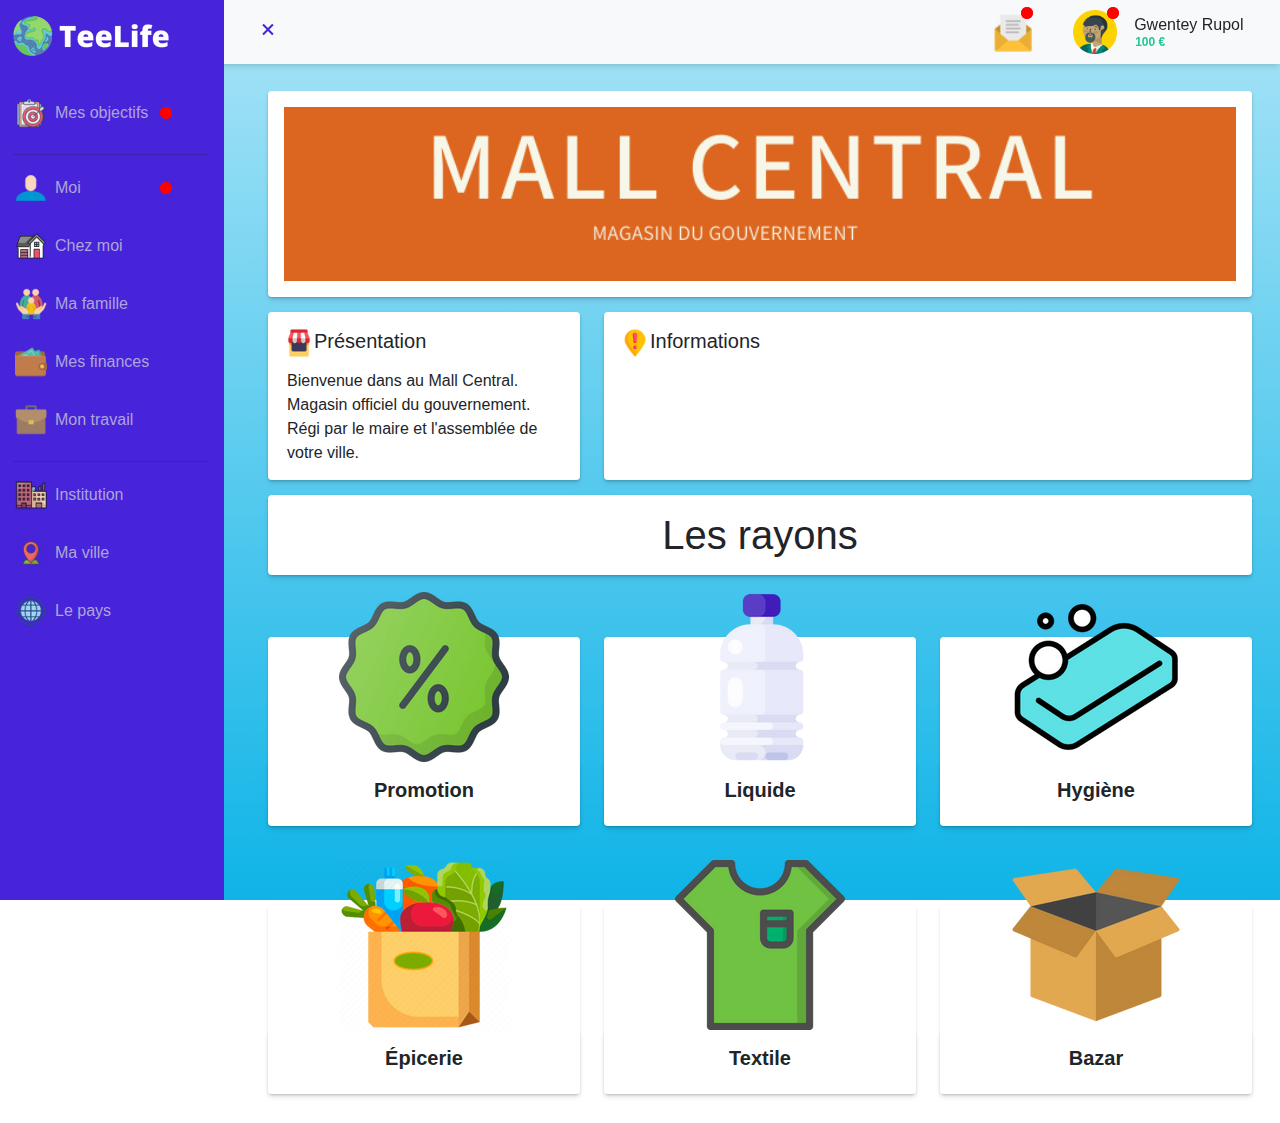
<file: Back/voir-un-magasin.html>
<!DOCTYPE html>
<html lang="fr">

<head>
    <meta charset="utf-8">
    <meta name="viewport" content="width=device-width, initial-scale=1.0, shrink-to-fit=no">
    <title>Untitled</title>
    <link rel="stylesheet" href="../assets/bootstrap/css/bootstrap.min.css">
    <link rel="stylesheet" href="https://fonts.googleapis.com/css?family=Cookie">
    <link rel="stylesheet" href="../assets/fonts/font-awesome.min.css">
    <link rel="stylesheet" href="../assets/css/styles.min.css">
    <link rel="stylesheet" href="../assets/css/Account-setting-or-edit-profile.min.css">
    <link rel="stylesheet" href="../assets/css/Articles-Cards.min.css">
    <link rel="stylesheet" href="../assets/css/back.min.css">
    <link rel="stylesheet" href="../assets/css/map.min.css">
    <link rel="stylesheet" href="../assets/css/paymentanimation.min.css">
    <link rel="stylesheet" href="../assets/css/Profile-with-data-and-skills.min.css">
    <link rel="stylesheet" href="../assets/css/shop.min.css">
    <link rel="stylesheet" href="../assets/css/ticketcard.min.css">
    <link rel="stylesheet" href="../assets/css/zectStudio---Sidebar-Menu-by-bbbootstrap.min.css">
    <link rel="stylesheet" href="https://cdn.jsdelivr.net/npm/boxicons@latest/css/boxicons.min.css">
    <link rel="stylesheet" href="https://cdnjs.cloudflare.com/ajax/libs/animate.css/3.5.2/animate.min.css">
</head>

<body id="body-pd" class="body-pd">
    <div id="sidemenu">
        <header id="header" class="header body-pd" style="height: 64px;">
            <div id="header_toggle-1" class="header_toggle"><i class="fa fa-star bx bx-menu bx-x" id="header-toggle"></i></div>
            <div class="container-fluid justify-content-end" style="visibility: hidden;min-width: 26%;"></div>
            <div class="row" style="margin: 0px;">
                <div class="col" style="padding-right: 0px;">
                    <div class="dropdown link"><img class="btn dropdown-toggle img-header" src="../assets/img/menu-message.png" data-bs-toggle="dropdown" aria-expanded="true">
                        <div class="link__indicator link__indicator--not-smooth" style="margin-top: 10px;padding-top: 0px;margin-right: 21px;"></div>
                        <div class="dropdown-menu message">
                            <div class="row">
                                <div class="dropdown-item custom" style="max-width: 100%;"><img class="dropdown-image custom message" src="../assets/img/1051912.png"><a class="dropdown-text custom col text-secondary message-name" href="#" style="margin-left: 6px;"><strong>Lucas Heron</strong></a>
                                    <p style="position: relative;padding-right: 0px;margin-top: -25px;margin-left: 59px;white-space: normal;line-height: 13px;max-height: 39px;display: block;max-width: 191px;margin-bottom: 1px;overflow-wrap: break-word;color: #6c757d;">Salut comment tu vas ? Personnellement tout vas pour le mieux je souhait...</p><a class="dropdown-text custom col text-secondary message-name" href="#"></a>
                                </div>
                                <hr class="custom">
                                <div class="dropdown-item custom" style="max-width: 100%;"><img class="dropdown-image custom message" src="../assets/img/3-Doctor-512.webp"><a class="dropdown-text custom col text-secondary message-name" href="#" style="margin-left: 6px;"><strong>Lucie Arthuro</strong></a>
                                    <p style="position: relative;padding-right: 0px;margin-top: -25px;margin-left: 59px;white-space: normal;line-height: 13px;max-height: 39px;display: block;max-width: 191px;margin-bottom: 1px;overflow-wrap: break-word;color: #6c757d;">Je suis d'accord avec votre proposition !</p><a class="dropdown-text custom col text-secondary message-name" href="#"></a>
                                </div>
                                <hr class="custom">
                                <div class="dropdown-item custom message-tout"><a class="dropdown-text custom col text-secondary message" href="#"><strong>Voir tout les messages</strong></a></div>
                            </div>
                        </div>
                    </div>
                </div>
            </div>
            <div class="row" style="margin: 0px;min-width: 200px;">
                <div class="col" style="padding-right: 0px;">
                    <div class="dropdown">
                        <div class="link__indicator link__indicator--not-smooth" style="margin-top: 10px;padding-top: 0px;margin-right: 21px;"></div><img class="btn dropdown-toggle img-header" src="../assets/img/30-Scientist-512.webp" data-bs-toggle="dropdown" aria-expanded="true">
                        <div class="dropdown-menu">
                            <div class="row">
                                <div class="dropdown-item custom"><img class="dropdown-image custom" src="../assets/img/Hand_53-512.webp">
                                    <div id="notification-dropdown-haut" class="link__indicator link__indicator--not-smooth"></div><a class="dropdown-text custom col text-secondary" href="#">Profile</a>
                                </div>
                                <div class="dropdown-item custom"><img class="dropdown-image custom" src="../assets/img/reglages.webp"><a class="dropdown-text custom col text-secondary" href="#">Réglages</a></div>
                                <hr class="custom">
                                <div class="dropdown-item custom"><img class="dropdown-image custom" src="../assets/img/logout.webp"><a class="dropdown-text custom col text-secondary" href="#">Déconnexion</a></div>
                            </div>
                        </div>
                    </div>
                </div>
                <div id="information-perso" class="col">
                    <div style="padding: 0px;padding-top: 0px;">
                        <h6 style="margin: 0px;white-space: nowrap;min-width: 80px;">Gwentey Rupol&nbsp;</h6>
                    </div>
                    <div class="row" style="margin: 0px;">
                        <h6 class="col" style="margin: 0px;padding: 1px;font-size: 12px;color: var(--bs-teal);"><strong>100&nbsp;€</strong></h6>
                    </div>
                </div>
            </div>
        </header>
        <div id="nav-bar" class="l-navbar show">
            <nav class="nav">
                <div>
                    <div style="height: 80px;"><img src="../assets/img/logo.png" href=""></div>
                    <div class="nav_list"><a class="nav_link" href="#">
                            <div class="link__indicator link__indicator--not-smooth notification-menu"></div><img class="img-menu" src="../assets/img/objectif.png"><span class="nav_name">Mes objectifs</span>
                        </a>
                        <hr class="hr-menu"><a class="nav_link" href="#">
                            <div class="link__indicator link__indicator--not-smooth notification-menu"></div><img class="img-menu" src="../assets/img/menu-moi.png"><span class="nav_name">Moi</span>
                        </a><a class="nav_link" href="#"><img class="img-menu" src="../assets/img/menu-house.png"><span class="nav_name">Chez moi</span></a><a class="nav_link" href="#"><img class="img-menu" src="../assets/img/menu-family.png"><span class="nav_name">Ma famille</span></a><a class="nav_link" href="#"><img class="img-menu" src="../assets/img/menu-wallet.png"><span class="nav_name">Mes finances</span></a><a class="nav_link" href="#"><img class="img-menu" src="../assets/img/menu-work.png"><span class="nav_name">Mon travail</span></a>
                        <hr class="hr-menu"><a class="nav_link" href="#"><img class="img-menu" src="../assets/img/menu-city.png"><span class="nav_name">Institution</span></a><a class="nav_link" href="#"><img class="img-menu" src="../assets/img/menu-ville.webp"><span class="nav_name">Ma ville</span></a><a class="nav_link" href="#"><img class="img-menu" src="../assets/img/menu-pays.png"><span class="nav_name">Le pays</span></a>
                    </div>
                </div>
            </nav>
        </div>
    </div>
    <div class="container" style="padding: 12px;">
        <div class="row gutters">
            <div class="col-12" style="margin-top: 15px;">
                <div class="card h-100" style="margin-bottom: 0px;">
                    <div class="card-body"><img src="../assets/img/couverture%20shop%20808,25148,25%20.png" alt="Gwentey Rupi" width="100%" height="100%"></div>
                </div>
            </div>
            <div class="col-xl-4 col-lg-4 col-md-12 col-sm-12 col-12" style="margin-top: 15px;height: 168px;">
                <div class="card h-100">
                    <div class="card-body" style="padding-bottom: 0px;">
                        <div class="row gutters">
                            <div class="col-xl-12 col-lg-12 col-md-12 col-sm-12 col-12">
                                <h5><img src="../assets/img/9.png" style="width: 30px;">Présentation</h5>
                                <div class="container" style="height: 6rem;padding: 0px;">
                                    <p style="height: 100%;padding: 3px;overflow: hidden;/*text-overflow: ellipsis;*/">Bienvenue dans au Mall Central. Magasin officiel du gouvernement. Régi par le maire et l'assemblée de votre ville.</p>
                                </div>
                            </div>
                        </div>
                    </div>
                </div>
            </div>
            <div class="col-xl-8 col-lg-8 col-md-12 col-sm-12 col-12" style="margin-top: 15px;">
                <div class="card h-100">
                    <div class="card-body" style="padding-bottom: 0px;">
                        <div class="row gutters">
                            <div class="col-xl-12 col-lg-12 col-md-12 col-sm-12 col-12">
                                <h5><img src="../assets/img/10.png" style="width: 30px;">Informations</h5>
                                <div class="container" style="padding: 0px;">
                                    <div class="row"></div>
                                </div>
                            </div>
                        </div>
                    </div>
                </div>
            </div>
            <div class="col-12" style="margin-top: 15px;">
                <div class="card h-100" style="margin-bottom: 0px;">
                    <div class="card-body">
                        <h1 class="text-center" style="margin-bottom: 0px;">Les rayons</h1>
                    </div>
                </div>
            </div>
            <div class="col-xl-4 col-lg-4 col-md-6 col-sm-12 col-12" style="margin-top: 62px;cursor: pointer;margin-bottom: 17px;">
                <div class="card h-100" style="margin-bottom: 0px;">
                    <div class="d-flex justify-content-center"><img data-bss-hover-animate="swing" style="margin-top: -45px;width: 170px;height: 170px;" src="../assets/img/nom-rayon-promo.png"></div>
                    <div class="card-body">
                        <h5 class="text-center"><strong>Promotion</strong></h5>
                    </div>
                </div>
            </div>
            <div class="col-xl-4 col-lg-4 col-md-6 col-sm-12 col-12" style="margin-top: 62px;cursor: pointer;margin-bottom: 17px;">
                <div class="card h-100" style="margin-bottom: 0px;">
                    <div class="d-flex justify-content-center"><img data-bss-hover-animate="swing" style="margin-top: -45px;width: 170px;height: 170px;" src="../assets/img/nom-rayon-liquide.png"></div>
                    <div class="card-body">
                        <h5 class="text-center"><strong>Liquide</strong><br></h5>
                    </div>
                </div>
            </div>
            <div class="col-xl-4 col-lg-4 col-md-6 col-sm-12 col-12" style="margin-top: 62px;cursor: pointer;margin-bottom: 17px;">
                <div class="card h-100" style="margin-bottom: 0px;">
                    <div class="d-flex justify-content-center"><img data-bss-hover-animate="swing" style="margin-top: -45px;width: 170px;height: 170px;" src="../assets/img/nom-rayon-hygiene.png"></div>
                    <div class="card-body">
                        <h5 class="text-center"><strong>Hygiène</strong><br></h5>
                    </div>
                </div>
            </div>
            <div class="col-xl-4 col-lg-4 col-md-6 col-sm-12 col-12" style="margin-top: 62px;cursor: pointer;margin-bottom: 17px;">
                <div class="card h-100" style="margin-bottom: 0px;">
                    <div class="d-flex justify-content-center"><img data-bss-hover-animate="swing" style="margin-top: -45px;width: 170px;height: 170px;" src="../assets/img/nom-rayon-epicerie.png"></div>
                    <div class="card-body">
                        <h5 class="text-center"><strong>Épicerie</strong><br></h5>
                    </div>
                </div>
            </div>
            <div class="col-xl-4 col-lg-4 col-md-6 col-sm-12 col-12" style="margin-top: 62px;cursor: pointer;margin-bottom: 17px;">
                <div class="card h-100" style="margin-bottom: 0px;">
                    <div class="d-flex justify-content-center"><img data-bss-hover-animate="swing" style="margin-top: -45px;width: 170px;height: 170px;" src="../assets/img/nom-rayon-textile.png"></div>
                    <div class="card-body">
                        <h5 class="text-center"><strong>Textile</strong><br></h5>
                    </div>
                </div>
            </div>
            <div class="col-xl-4 col-lg-4 col-md-6 col-sm-12 col-12" style="margin-top: 62px;cursor: pointer;margin-bottom: 17px;">
                <div class="card h-100" style="margin-bottom: 0px;">
                    <div class="d-flex justify-content-center"><img data-bss-hover-animate="swing" style="margin-top: -45px;width: 170px;height: 170px;" src="../assets/img/nom-rayon-bazar.png"></div>
                    <div class="card-body">
                        <h5 class="text-center"><strong>Bazar</strong><br></h5>
                    </div>
                </div>
            </div>
        </div>
    </div>
    <script src="../assets/js/jquery.min.js"></script>
    <script src="../assets/bootstrap/js/bootstrap.min.js"></script>
    <script src="../assets/js/script.min.js"></script>
</body>

</html>
</file>
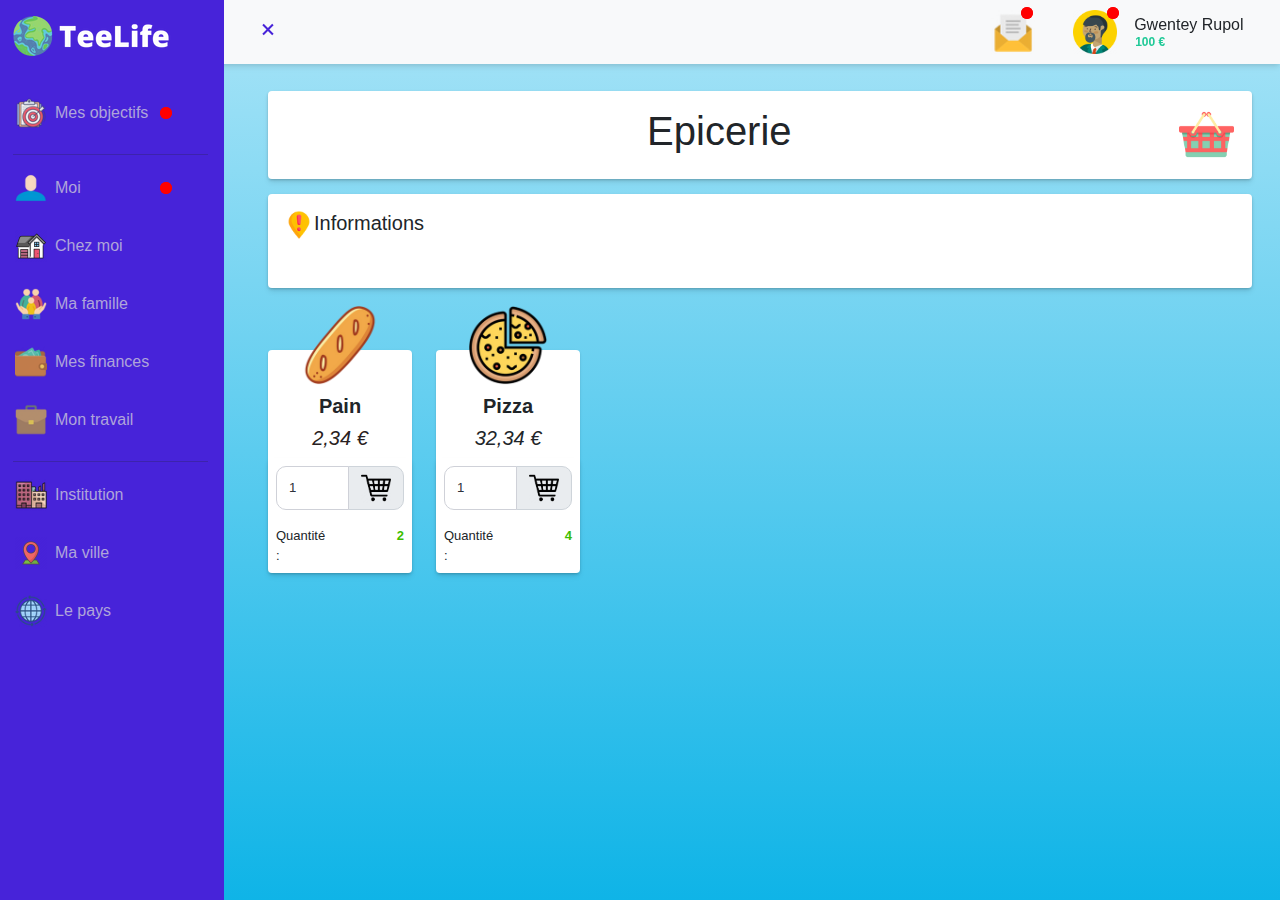
<file: Back/voir-un-rayon.html>
<!DOCTYPE html>
<html lang="fr">

<head>
    <meta charset="utf-8">
    <meta name="viewport" content="width=device-width, initial-scale=1.0, shrink-to-fit=no">
    <title>Untitled</title>
    <link rel="stylesheet" href="../assets/bootstrap/css/bootstrap.min.css">
    <link rel="stylesheet" href="https://fonts.googleapis.com/css?family=Cookie">
    <link rel="stylesheet" href="../assets/fonts/font-awesome.min.css">
    <link rel="stylesheet" href="../assets/css/styles.min.css">
    <link rel="stylesheet" href="../assets/css/Account-setting-or-edit-profile.min.css">
    <link rel="stylesheet" href="../assets/css/Articles-Cards.min.css">
    <link rel="stylesheet" href="../assets/css/back.min.css">
    <link rel="stylesheet" href="../assets/css/map.min.css">
    <link rel="stylesheet" href="../assets/css/paymentanimation.min.css">
    <link rel="stylesheet" href="../assets/css/Profile-with-data-and-skills.min.css">
    <link rel="stylesheet" href="../assets/css/shop.min.css">
    <link rel="stylesheet" href="../assets/css/ticketcard.min.css">
    <link rel="stylesheet" href="../assets/css/zectStudio---Sidebar-Menu-by-bbbootstrap.min.css">
    <link rel="stylesheet" href="https://cdn.jsdelivr.net/npm/boxicons@latest/css/boxicons.min.css">
    <link rel="stylesheet" href="https://cdnjs.cloudflare.com/ajax/libs/animate.css/3.5.2/animate.min.css">
</head>

<body id="body-pd" class="body-pd">
    <div id="sidemenu">
        <header id="header" class="header body-pd" style="height: 64px;">
            <div id="header_toggle-1" class="header_toggle"><i class="fa fa-star bx bx-menu bx-x" id="header-toggle"></i></div>
            <div class="container-fluid justify-content-end" style="visibility: hidden;min-width: 26%;"></div>
            <div class="row" style="margin: 0px;">
                <div class="col" style="padding-right: 0px;">
                    <div class="dropdown link"><img class="btn dropdown-toggle img-header" src="../assets/img/menu-message.png" data-bs-toggle="dropdown" aria-expanded="true">
                        <div class="link__indicator link__indicator--not-smooth" style="margin-top: 10px;padding-top: 0px;margin-right: 21px;"></div>
                        <div class="dropdown-menu message">
                            <div class="row">
                                <div class="dropdown-item custom" style="max-width: 100%;"><img class="dropdown-image custom message" src="../assets/img/1051912.png"><a class="dropdown-text custom col text-secondary message-name" href="#" style="margin-left: 6px;"><strong>Lucas Heron</strong></a>
                                    <p style="position: relative;padding-right: 0px;margin-top: -25px;margin-left: 59px;white-space: normal;line-height: 13px;max-height: 39px;display: block;max-width: 191px;margin-bottom: 1px;overflow-wrap: break-word;color: #6c757d;">Salut comment tu vas ? Personnellement tout vas pour le mieux je souhait...</p><a class="dropdown-text custom col text-secondary message-name" href="#"></a>
                                </div>
                                <hr class="custom">
                                <div class="dropdown-item custom" style="max-width: 100%;"><img class="dropdown-image custom message" src="../assets/img/3-Doctor-512.webp"><a class="dropdown-text custom col text-secondary message-name" href="#" style="margin-left: 6px;"><strong>Lucie Arthuro</strong></a>
                                    <p style="position: relative;padding-right: 0px;margin-top: -25px;margin-left: 59px;white-space: normal;line-height: 13px;max-height: 39px;display: block;max-width: 191px;margin-bottom: 1px;overflow-wrap: break-word;color: #6c757d;">Je suis d'accord avec votre proposition !</p><a class="dropdown-text custom col text-secondary message-name" href="#"></a>
                                </div>
                                <hr class="custom">
                                <div class="dropdown-item custom message-tout"><a class="dropdown-text custom col text-secondary message" href="#"><strong>Voir tout les messages</strong></a></div>
                            </div>
                        </div>
                    </div>
                </div>
            </div>
            <div class="row" style="margin: 0px;min-width: 200px;">
                <div class="col" style="padding-right: 0px;">
                    <div class="dropdown">
                        <div class="link__indicator link__indicator--not-smooth" style="margin-top: 10px;padding-top: 0px;margin-right: 21px;"></div><img class="btn dropdown-toggle img-header" src="../assets/img/30-Scientist-512.webp" data-bs-toggle="dropdown" aria-expanded="true">
                        <div class="dropdown-menu">
                            <div class="row">
                                <div class="dropdown-item custom"><img class="dropdown-image custom" src="../assets/img/Hand_53-512.webp">
                                    <div id="notification-dropdown-haut" class="link__indicator link__indicator--not-smooth"></div><a class="dropdown-text custom col text-secondary" href="#">Profile</a>
                                </div>
                                <div class="dropdown-item custom"><img class="dropdown-image custom" src="../assets/img/reglages.webp"><a class="dropdown-text custom col text-secondary" href="#">Réglages</a></div>
                                <hr class="custom">
                                <div class="dropdown-item custom"><img class="dropdown-image custom" src="../assets/img/logout.webp"><a class="dropdown-text custom col text-secondary" href="#">Déconnexion</a></div>
                            </div>
                        </div>
                    </div>
                </div>
                <div id="information-perso" class="col">
                    <div style="padding: 0px;padding-top: 0px;">
                        <h6 style="margin: 0px;white-space: nowrap;min-width: 80px;">Gwentey Rupol&nbsp;</h6>
                    </div>
                    <div class="row" style="margin: 0px;">
                        <h6 class="col" style="margin: 0px;padding: 1px;font-size: 12px;color: var(--bs-teal);"><strong>100&nbsp;€</strong></h6>
                    </div>
                </div>
            </div>
        </header>
        <div id="nav-bar" class="l-navbar show">
            <nav class="nav">
                <div>
                    <div style="height: 80px;"><img src="../assets/img/logo.png" href=""></div>
                    <div class="nav_list"><a class="nav_link" href="#">
                            <div class="link__indicator link__indicator--not-smooth notification-menu"></div><img class="img-menu" src="../assets/img/objectif.png"><span class="nav_name">Mes objectifs</span>
                        </a>
                        <hr class="hr-menu"><a class="nav_link" href="#">
                            <div class="link__indicator link__indicator--not-smooth notification-menu"></div><img class="img-menu" src="../assets/img/menu-moi.png"><span class="nav_name">Moi</span>
                        </a><a class="nav_link" href="#"><img class="img-menu" src="../assets/img/menu-house.png"><span class="nav_name">Chez moi</span></a><a class="nav_link" href="#"><img class="img-menu" src="../assets/img/menu-family.png"><span class="nav_name">Ma famille</span></a><a class="nav_link" href="#"><img class="img-menu" src="../assets/img/menu-wallet.png"><span class="nav_name">Mes finances</span></a><a class="nav_link" href="#"><img class="img-menu" src="../assets/img/menu-work.png"><span class="nav_name">Mon travail</span></a>
                        <hr class="hr-menu"><a class="nav_link" href="#"><img class="img-menu" src="../assets/img/menu-city.png"><span class="nav_name">Institution</span></a><a class="nav_link" href="#"><img class="img-menu" src="../assets/img/menu-ville.webp"><span class="nav_name">Ma ville</span></a><a class="nav_link" href="#"><img class="img-menu" src="../assets/img/menu-pays.png"><span class="nav_name">Le pays</span></a>
                    </div>
                </div>
            </nav>
        </div>
    </div>
    <div class="container" style="padding: 12px;">
        <div class="row gutters">
            <div class="col-12" style="margin-top: 15px;">
                <div class="card h-100" style="margin-bottom: 0px;">
                    <div class="card-body">
                        <div class="row">
                            <div class="col-11">
                                <h1 class="text-center">Epicerie</h1>
                            </div>
                            <div class="col-1 align-items-end"><img src="../assets/img/caddie.png" style="height: 55px;cursor: pointer;"></div>
                        </div>
                    </div>
                </div>
            </div>
            <div class="col-xl-12 col-lg-12 col-md-12 col-sm-12 col-12" style="margin-top: 15px;">
                <div class="card h-100">
                    <div class="card-body" style="padding-bottom: 0px;">
                        <div class="row gutters">
                            <div class="col-xl-12 col-lg-12 col-md-12 col-sm-12 col-12">
                                <h5><img src="../assets/img/10.png" style="width: 30px;">Informations</h5>
                                <div class="container" style="padding: 0px;">
                                    <div class="row">
                                        <p></p>
                                    </div>
                                </div>
                            </div>
                        </div>
                    </div>
                </div>
            </div>
            <div class="col-xl-2 col-lg-2 col-md-4 col-sm-6 col-6" style="margin-top: 62px;cursor: pointer;margin-bottom: 17px;">
                <div class="card h-100" style="margin-bottom: 0px;">
                    <div class="d-flex justify-content-center"><img data-bss-hover-animate="swing" style="margin-top: -45px;width: 80px;height: 80px;" src="../assets/img/produit-epicerie-pain.png"></div>
                    <h5 class="text-center" style="padding-top: 9px;"><strong>Pain</strong></h5>
                    <h5 class="text-center" style="color: rgb(41,33,33);"><em>2,34 €</em></h5>
                    <div class="card-body" style="padding: 0.5rem 0.5rem 1rem;padding-bottom: 8px;">
                        <div class="input-group mb-3"><input type="number" class="form-control" aria-describedby="nbproduit" style="border-radius: 10px 0px 0px 10px;" min="0" max="100" value="1">
                            <div class="input-group-append"><span id="nbproduit" class="input-group-text" style="border-radius: 0px 10px 10px 0px;"><img style="width: 30px;height: 30px;" src="../assets/img/add-shop.png"></span></div>
                        </div>
                        <div class="row justify-content-between">
                            <div class="col-6">
                                <p style="font-size: 13px;margin-bottom: 0px;">Quantité:</p>
                            </div>
                            <div class="col-6">
                                <p class="text-end" style="font-size: 13px;margin-bottom: 0px;color: rgb(61,190,0);"><strong>2</strong></p>
                            </div>
                        </div>
                    </div>
                </div>
            </div>
            <div class="col-xl-2 col-lg-2 col-md-4 col-sm-6 col-6" style="margin-top: 62px;cursor: pointer;margin-bottom: 17px;">
                <div class="card h-100" style="margin-bottom: 0px;">
                    <div class="d-flex justify-content-center"><img data-bss-hover-animate="swing" style="margin-top: -45px;width: 80px;height: 80px;" src="../assets/img/produit-epicerie-pizza.png"></div>
                    <h5 class="text-center" style="padding-top: 9px;"><strong>Pizza</strong></h5>
                    <h5 class="text-center"><em>32,34 €</em></h5>
                    <div class="card-body" style="padding: 0.5rem 0.5rem 1rem;padding-bottom: 8px;">
                        <div class="input-group mb-3"><input type="number" class="form-control" aria-describedby="nbproduit" style="border-radius: 10px 0px 0px 10px;" min="0" max="100" value="1">
                            <div class="input-group-append"><span id="nbproduit-1" class="input-group-text" style="border-radius: 0px 10px 10px 0px;"><img style="width: 30px;height: 30px;" src="../assets/img/add-shop.png"></span></div>
                        </div>
                        <div class="row justify-content-between">
                            <div class="col-6">
                                <p style="font-size: 13px;margin-bottom: 0px;">Quantité:</p>
                            </div>
                            <div class="col-6">
                                <p class="text-end" style="font-size: 13px;margin-bottom: 0px;color: rgb(61,190,0);"><strong>4</strong></p>
                            </div>
                        </div>
                    </div>
                </div>
            </div>
        </div>
    </div>
    <script src="../assets/js/jquery.min.js"></script>
    <script src="../assets/bootstrap/js/bootstrap.min.js"></script>
    <script src="../assets/js/script.min.js"></script>
</body>

</html>
</file>
<file: assets/css/styles.min.css>
/* .menu-item {   transition: all 0.1s ease 0s;} */

.link__indicator {
  width: 12px;
  height: 12px;
  display: block;
  background: red;
  position: absolute;
  top: -6px;
  right: -6px;
  border-radius: 50%;
}
.link__indicator:after {
  content: "";
  position: absolute;
  top: 0;
  left: 0;
  width: 12px;
  height: 12px;
  border-radius: 50%;
  background: red;
}
.link__indicator--not-smooth:after {
  animation: pulse 900ms ease-in-out infinite;
}
.link__indicator--smooth:after {
  animation: smoothpulse 900ms ease-in-out infinite;
}

@keyframes pulse {
  0% {
    top: 0;
    left: 0;
    width: 12px;
    height: 12px;
    opacity: 1;
  }
  90% {
    top: -3.6px;
    left: -3.6px;
    width: 19.2px;
    height: 19.2px;
    opacity: 0.1;
  }
  100% {
    top: 0;
    left: 0;
    width: 12px;
    height: 12px;
    opacity: 0;
  }
}
@keyframes smoothpulse {
  100% {
    transform: scale(1.8);
    opacity: 0;
  }
}.image-moi-forover:hover span {
  display: initial;
}

.image-moi-forover span {
  display: none;
  position: absolute;
  background-color: #f8f9fa;
  padding: 7px;
  flex: 1 1 auto;
  min-height: 1px;
  box-shadow: 0 4px 6px -1px rgb(0 0 0 / 10%), 0 2px 4px -1px rgb(0 0 0 / 6%);
  -webkit-border-radius: 10px;
  -moz-border-radius: 10px;
  border-radius: 10px;
  margin-left: -5px;
}

.dropdown.no-arrow .dropdown-toggle:after {
  display: none;
}

.sb-sidenav-menu-heading span {
  font-size: 13px;
  color: #585B5E;
  font-weight: bold;
}

.fixed-top, .sb-nav-fixed #layoutSidenav #layoutSidenav_nav, .sb-nav-fixed .sb-topnav {
  position: fixed;
  top: 0;
  right: 0;
  left: 0;
  z-index: 1030;
}

ul li a {
  padding: 3px !important;
}

a {
  font-size: 16px !important;
}

#layoutSidenav {
  display: flex;
}

#layoutSidenav #layoutSidenav_nav {
  flex-basis: 225px;
  flex-shrink: 0;
  transition: transform 0.15s ease-in-out;
  z-index: 1038;
  transform: translateX(-225px);
}

#layoutSidenav #layoutSidenav_content {
  position: relative;
  display: flex;
  flex-direction: column;
  justify-content: space-between;
  min-width: 0;
  flex-grow: 1;
  min-height: calc(100vh - 56px);
  margin-left: -225px;
}

@media (min-width: 992px) {
  #layoutSidenav #layoutSidenav_nav {
    transform: translateX(0);
  }
}

@media (min-width: 992px) {
  #layoutSidenav #layoutSidenav_content {
    margin-left: 0;
    transition: margin 0.15s ease-in-out;
  }
}

.sb-nav-fixed .sb-topnav {
  z-index: 1039;
}

.sb-nav-fixed #layoutSidenav #layoutSidenav_nav {
  width: 225px;
  height: 100vh;
  z-index: 1038;
}

.sb-nav-fixed #layoutSidenav #layoutSidenav_nav .sb-sidenav {
  padding-top: 56px;
}

.sb-nav-fixed #layoutSidenav #layoutSidenav_nav .sb-sidenav .sb-sidenav-menu {
  overflow-y: auto;
}

.sb-nav-fixed #layoutSidenav #layoutSidenav_content {
  padding-left: 225px;
  top: 56px;
}

.nav .nav-link .sb-nav-link-icon, .sb-sidenav-menu .nav-link .sb-nav-link-icon {
  margin-right: 0.5rem;
}

.sb-topnav {
  padding-left: 0;
  height: 56px;
  z-index: 1039;
}

.sb-topnav .navbar-brand {
  width: 225px;
  padding-left: 1rem;
  padding-right: 1rem;
  margin: 0;
}

.sb-topnav.navbar-dark #sidebarToggle {
  color: rgba(255,255,255,0.5);
}

.sb-sidenav {
  display: flex;
  flex-direction: column;
  height: 100%;
  flex-wrap: nowrap;
}

.sb-sidenav .sb-sidenav-menu {
  flex-grow: 1;
}

.sb-sidenav .sb-sidenav-menu .nav {
  flex-direction: column;
  flex-wrap: nowrap;
}

.sb-sidenav .sb-sidenav-menu .nav .sb-sidenav-menu-heading {
  padding: 1.75rem 1rem 0.75rem;
  font-size: 0.75rem;
  text-transform: uppercase;
}

.sb-sidenav .sb-sidenav-menu .nav .nav-link:hover {
  color: #ffffff;
}

.sb-sidenav .sb-sidenav-menu .nav .nav-link {
  display: flex;
  align-items: center;
  padding-top: 0.75rem;
  padding-bottom: 0.75rem;
  position: relative;
  color: #b3b3b3;
}

.sb-sidenav .sb-sidenav-menu .nav .nav-link .sb-nav-link-icon {
  font-size: 0.9rem;
}

.sb-sidenav .sb-sidenav-menu .nav .nav-link .sb-sidenav-collapse-arrow {
  display: inline-block;
  margin-left: auto;
  transition: transform 0.15s ease;
}

.sb-sidenav .sb-sidenav-menu .nav .nav-link.collapsed .sb-sidenav-collapse-arrow {
  transform: rotate(-90deg);
}

.sb-sidenav .sb-sidenav-menu .nav .sb-sidenav-menu-nested {
  margin-left: 1.5rem;
  flex-direction: column;
}

.sb-sidenav .sb-sidenav-footer {
  padding: 0.75rem;
  flex-shrink: 0;
}

.sb-sidenav-dark {
  background-color: #212529;
  color: rgba(255, 255, 255, 0.5);
}

.sb-sidenav-dark .sb-sidenav-menu .sb-sidenav-menu-heading {
  color: rgba(255, 255, 255, 0.25) !important;
}

.sb-sidenav-dark .sb-sidenav-menu .nav-link {
  color: rgba(255, 255, 255, 0.5);
}

.sb-sidenav-dark .sb-sidenav-menu .nav-link .sb-nav-link-icon {
  color: rgba(255, 255, 255, 0.25);
}

.sb-sidenav-dark .sb-sidenav-menu .nav-link .sb-sidenav-collapse-arrow {
  color: rgba(255, 255, 255, 0.25);
}

.sb-sidenav-dark .sb-sidenav-menu .nav-link:hover {
  color: #fff;
}

.sb-sidenav-dark .sb-sidenav-menu .nav div .nav-link.active {
  color: #fff;
}

.sb-sidenav-dark .sb-sidenav-menu .nav-link.active .sb-nav-link-icon {
  color: #fff;
}

.sb-sidenav-dark .sb-sidenav-footer {
  background-color: #343a40;
}

.nav-link.active {
}

.nav-link {
  padding-right: 30px!important;
}

.navbar-brand {
  padding-right: 18px!important;
}

#logo-custom {
}

#logo-custom {
}

.img-menu {
  width: 32px;
}

.nav_name {
  margin-left: -8px;
}

padding-left: 15px;padding-top: 0px;padding-bottom: 0px; {
}

padding-left: 15px;padding-top: 0px;padding-bottom: 0px; {
}

.nav_link {
  padding-left: 15px!important;
  padding-top: 1px!important;
  padding-bottom: 1px!important;
}

.hr-menu {
  margin-left: 13px;
}

#information-perso {
  padding-top: 12px;
  width: 100%;
  padding-left: 0px;
  padding-right: 0px;
}

@media (max-width: 400px) {
  #information-perso {
    visibility: hidden;
    width: 0px;
  }
}
</file>
<file: assets/css/Account-setting-or-edit-profile.min.css>
.account-settings .user-profile{margin:0 0 1rem;padding-bottom:1rem;text-align:center}.account-settings .user-profile .user-avatar{margin:0 0 1rem}.account-settings .user-profile .user-avatar img{width:90px;height:90px;-webkit-border-radius:100px;-moz-border-radius:100px;border-radius:100px}.account-settings .user-profile h5.user-name{margin:0 0 .5rem}.account-settings .user-profile h6.user-email{margin:0;font-size:.8rem;font-weight:400;color:#9fa8b9}.account-settings .about{margin:2rem 0 0;text-align:center}.account-settings .about h5{margin:0 0 15px;color:#007ae1}.account-settings .about p{font-size:.825rem}.form-control{border:1px solid #cfd1d8;-webkit-border-radius:2px;-moz-border-radius:2px;border-radius:2px;font-size:.825rem;background:#fff;color:#2e323c}.card{background:#fff;-webkit-border-radius:5px;-moz-border-radius:5px;border-radius:5px;border:0;margin-bottom:1rem}.moi-avatar-taille{width:177px!important;height:auto!important}.account-settings .user-profile .user-avatar .moi-avatar-taille{width:90px;height:90px;-webkit-border-radius:0;-moz-border-radius:0;border-radius:0}.image-moi-forover-diplome:hover span,.image-moi-forover-situation:hover span,.image-moi-forover:hover span,.payment-animation.afficher{display:initial}.image-moi-forover-situation span{display:none;position:absolute;background-color:#f8f9fa;padding:7px;flex:1 1 auto;min-height:1px;box-shadow:0 4px 6px -1px rgb(0 0 0 / 10%),0 2px 4px -1px rgb(0 0 0 / 6%);-webkit-border-radius:10px;-moz-border-radius:10px;border-radius:10px;margin-left:-5px}.image-moi-forover-diplome span{display:none;position:absolute;background-color:#f8f9fa;padding:7px;flex:1 1 auto;min-height:1px;box-shadow:0 4px 6px -1px rgb(0 0 0 / 10%),0 2px 4px -1px rgb(0 0 0 / 6%);-webkit-border-radius:10px;-moz-border-radius:10px;border-radius:10px;margin-left:-127px}.image-moi-forover span{display:none;position:absolute;background-color:#f8f9fa;padding:7px;flex:1 1 auto;min-height:1px;box-shadow:0 4px 6px -1px rgb(0 0 0 / 10%),0 2px 4px -1px rgb(0 0 0 / 6%);-webkit-border-radius:10px;-moz-border-radius:10px;border-radius:10px}.image-moi-diplome{height:40px;width:auto}.diplome-moi-icon{margin-bottom:7px}.container-map{top:90%;left:58%;transform:translate(-50%,-50%);position:absolute}@media (max-width:700px){.container-map{top:77%;left:58%;transform:translate(-50%,-50%);position:absolute}.map-ville{width:300px}}@media (min-width:992px){.map-ville{width:900px}.mappa,.mappa-transparent{width:899px!important;height:532.8px!important}}@media (max-width:700px){.mappa,.mappa-transparent{width:303px!important;height:177.6px!important}}.img-institution{width:180px}.image-taille-controleur{width:100%;margin-bottom:40px}.je-paye{display:initial;margin-right:10%;cursor:pointer;width:80px}.je-paye.en-cours,.payment-animation{display:none}
</file>
<file: assets/css/Articles-Cards.min.css>
.fit-cover{object-fit:cover}.taille{width:189px;height:189px}#img-1{width:250px;height:auto}@media (max-width:768px){.text-media{margin-right:150%;flex:0 0 auto;width:100%}}
</file>
<file: assets/css/back.min.css>
.dropdown-item.custom{font-size:.9rem!important;cursor:pointer}.dropdown-menu.show{padding:20%}.dropdown-image.custom{height:25px;width:auto}.dropdown-menu.show::before{content:"";position:absolute;top:-17px;right:116px;border:8px solid;border-color:transparent transparent rgba(0,0,0,.15)}.dropdown-menu.show::after{content:"";position:absolute;top:-15px;right:116px;border:8px solid;border-color:transparent transparent #fff}.dropdown-item.active,.dropdown-item:active{color:#fff;text-decoration:none;background-color:rgba(0,0,0,.15)}hr.custom{margin:.4rem 0!important}@media (max-width:576px){.dropdown-menu.show::before{content:"";position:absolute;top:-17px;right:25px;border:8px solid;border-color:transparent transparent rgba(0,0,0,.15)}.dropdown-menu.show::after{content:"";position:absolute;top:-15px;right:25px;border:8px solid;border-color:transparent transparent #fff}.link__indicator.link__indicator--not-smooth.notification-menu{margin-top:7px;margin-right:166px}.dropdown-menu.message.show::after{content:"";position:absolute;top:-15px;right:150px!important;border:8px solid;border-color:transparent transparent #fff}}.link__indicator.link__indicator--not-smooth.notification-menu{margin:17px 42px 0 0;padding-top:0}.img-header{width:70px;padding-right:12px}.link__indicator.link__indicator--not-smooth.notification-menu.notification-closed{margin-right:163px;margin-top:3px}#notification-dropdown-haut{margin-top:30px;padding-top:0;margin-right:21px}.dropdown-text.custom.message{padding:0;display:inline-block;width:100%;text-align:center}.dropdown-image.custom.message{height:50px}.dropdown-text.custom.message-name{vertical-align:top}.custom.message-tout{width:270px}.dropdown-menu.message.show::after{content:"";position:absolute;top:-15px;right:232px;border:8px solid;border-color:transparent transparent #fff}@media (max-width:576px){.dropdown-menu.message.show::before{position:absolute;content:"";top:-17px;right:150px!important;border:8px solid;border-color:transparent transparent rgba(0,0,0,.15)}}.dropdown-menu.message.show::before{position:absolute;content:"";top:-17px;right:232px;border:8px solid;border-color:transparent transparent rgba(0,0,0,.15)}.header{background-color:#f8f9fa!important;box-shadow:0 4px 6px -1px rgb(0 0 0 / 10%),0 2px 4px -1px rgb(0 0 0 / 6%)}.card-body{box-shadow:0 4px 6px -1px rgb(0 0 0 / 10%),0 2px 4px -1px rgb(0 0 0 / 6%)}
</file>
<file: assets/css/map.min.css>
body{background:-moz-linear-gradient(top,#a9e4f7 0,#0fb4e7 100%);background:-webkit-linear-gradient(top,#a9e4f7 0,#0fb4e7 100%);background:linear-gradient(to bottom,#a9e4f7 0,#0fb4e7 100%);background-repeat:no-repeat;background-attachment:fixed}ul li{list-style:none;font-family:Ubuntu,sans-serif;display:inline-block;border:2px solid #fff;border-radius:50px;padding:10px 0;margin:5px}.hide{display:none}li a{text-decoration:none;color:#fff;transition:.3s cubic-bezier(.455,.03,.515,.955);padding:10px 20px}.over,li a:hover{background:#fff;color:#1db8e8;border-radius:50px}ul{text-align:center}.list{display:inline-block;width:100px;margin:10px 15px}.mappa,.mappa-transparent{position:absolute;top:0;left:-3px;width:750px;height:444px;mix-blend-mode:multiply}.section-blue,.section-green,.section-pink,.section-red,.section-yellow{display:none;z-index:1}#section{fill:transparent;z-index:2;cursor:pointer}#section-interdit{fill:transparent;z-index:2;cursor:not-allowed}
</file>
<file: assets/css/paymentanimation.min.css>
.payment-animation .loader{width:45px;height:45px;transform:rotateZ(0)}.payment-animation .loader.loading{animation-name:rotate-loader;animation-duration:.8s;animation-timing-function:linear;animation-delay:0;animation-iteration-count:infinite;animation-direction:normal;animation-fill-mode:normal}.payment-animation .loader .loader-circle{fill:#0275d8;transition:fill .3s}.payment-animation .loader .loader-path{fill:transparent;stroke:#fff;stroke-width:2;stroke-miterlimit:10;stroke-linecap:round;stroke-linejoin:round;stroke-dasharray:40% 0 40% 1000%;stroke-dashoffset:-176%}.payment-animation .loader.error,.payment-animation .loader.success{animation-name:none}.payment-animation .loader.success .loader-circle{fill:#5cb85c}.payment-animation .loader.success .loader-path{animation-name:loader-success;animation-duration:.5s;animation-timing-function:ease-out;animation-iteration-count:1;animation-fill-mode:forwards}.payment-animation .loader.error .loader-circle{fill:#c9302c}.payment-animation .loader.error .loader-path{animation-name:loader-error;animation-duration:.6s;animation-timing-function:ease-out;animation-iteration-count:1;animation-fill-mode:forwards}@keyframes rotate-loader{0%{transform:rotateZ(0)}100%{transform:rotateZ(-360deg)}}@keyframes loader-success{0%{stroke-dashoffset:-176%}100%{stroke-dashoffset:-44%}}@keyframes loader-error{0%{stroke-dasharray:40% 0 40% 1000%;stroke-dashoffset:-176%}35%{stroke-dasharray:40% 0 40% 1000%}100%{stroke-dasharray:55% 48% 55% 1000%;stroke-dashoffset:-1}}.payment-animation .loader-container{position:relative;top:22px;left:50%;transform:translate(-50%,-50%)}
</file>
<file: assets/css/Profile-with-data-and-skills.min.css>
.card{background:#fff;transition:.5s;width:100%;box-shadow:0 1px 2px 0 rgb(0 0 0 / 10%)}.bg-primary{background-color:#008cff!important}.card{display:flex;flex-direction:column;min-width:0;word-wrap:break-word;margin-bottom:1.5rem;box-shadow:0 2px 6px 0 rgb(218 218 253 / 65%),0 2px 6px 0 rgb(206 206 238 / 54%);box-shadow:0 1px 3px 0 rgba(0,0,0,.1),0 1px 2px 0 rgba(0,0,0,.06);position:relative;display:flex;flex-direction:column;min-width:0;word-wrap:break-word;background-color:#fff;background-clip:border-box;border:0 solid rgba(0,0,0,.125);border-radius:.25rem}.main-body{padding:15px}.card-body{flex:1 1 auto;min-height:1px;padding:1rem}.gutters-sm{margin-right:-8px;margin-left:-8px}.gutters-sm>.col,.gutters-sm>[class*=col-]{padding-right:8px;padding-left:8px}.mb-3,.my-3{margin-bottom:1rem!important}.h-100{height:100%!important}
</file>
<file: assets/css/shop.min.css>
.shop .card{display:flex;flex-direction:column;overflow:hidden;border-radius:20px}.shop .card .banner{background-repeat:no-repeat;background-size:cover;height:8rem;display:flex;align-items:flex-end;justify-content:center;box-sizing:border-box}.shop .card h3.name{text-align:center;white-space:nowrap;padding:0 .5rem .5rem;margin:0;color:#000}.shop .card .title{color:#232323;font-size:.85rem;text-align:center;padding:0 1rem .6rem}.shop .card .actions{padding:0 2rem 1.2rem;display:flex;flex-direction:column;order:99}.shop .card .actions .follow-info{padding:0 0 1rem;display:flex}.shop .card .actions .follow-info h2{text-align:center;width:50%;margin:0;box-sizing:border-box}.shop .card .actions .follow-info h2 a{text-decoration:none;padding:.8rem;flex-direction:column;border-radius:.8rem;transition:background-color .1s ease-in-out}.shop .card .actions .follow-info h2 a span{color:#1c9eff;font-weight:700;transform-origin:bottom;transition:color .1s ease-in-out}.shop .card .actions .follow-info h2 a small{color:#afafaf;font-size:.85rem;font-weight:400}.shop .card .actions .follow-info h2 a:hover{background-color:#f2f2f2}.shop .card .actions .follow-info h2 a:hover span{color:#007ad6}.shop .card .actions .follow-btn button{color:inherit;font:inherit;font-weight:700;background-color:#242424;width:100%;border:none;padding:1rem;outline:0;box-sizing:border-box;border-radius:1.5rem/50%;transition:background-color .1s ease-in-out,transform .2s cubic-bezier(.18,.89,.32,1.28)}.shop .card .actions .follow-btn button:hover{background-color:#000;transform:scale(1.1)}.shop .card .actions .follow-btn button:active{background-color:#242424;transform:scale(1)}.shop .card .desc{text-align:center;padding:0 2rem 2.5rem;order:100;color:#000;font-size:15px}.shop .hidden{overflow:hidden}.shop .image-magasin{width:100%;height:100%}
</file>
<file: assets/css/ticketcard.min.css>
.ticket *{box-sizing:border-box}.ticket body,.ticket html{height:100%;margin:0}.ticket body{@import url("https://fonts.googleapis.com/css?family=Ubuntu:300,400,500,700");font-family:Ubuntu,sans-serif;background-color:#3f32e5;height:100%;-webkit-font-smoothing:antialiased;-moz-osx-font-smoothing:grayscale;text-align:center;color:#1c1c1c;display:flex;justify-content:center}.ticket .ticket-system{max-width:385px}.ticket .ticket-system .top{display:flex;align-items:center;flex-direction:column}.ticket .ticket-system .top .title{font-weight:400;font-size:1.6em;text-align:left;margin-left:20px;margin-bottom:50px;color:#fff}.ticket .ticket-system .top .printer{width:90%;height:20px;border:5px solid #fff;border-radius:10px;box-shadow:1px 3px 3px 0 rgba(0,0,0,.2)}.ticket .ticket-system .receipts-wrapper{overflow:hidden;margin-top:-10px;padding-bottom:10px}.ticket .ticket-system .receipts{width:100%;display:flex;align-items:center;flex-direction:column;transform:translateY(-510px);animation-duration:2.5s;animation-delay:.5s;animation-name:print;animation-fill-mode:forwards}.ticket .ticket-system .receipts .receipt{padding:25px 30px;text-align:left;min-height:0;width:88%;background-color:#fff;border-radius:10px 10px 20px 20px;box-shadow:1px 3px 8px 3px rgba(0,0,0,.2)}.ticket .ticket-system .receipts .receipt .airliner-logo{max-width:80px}.ticket .ticket-system .receipts .receipt .route{display:flex;justify-content:space-between;align-items:center;margin:30px 0}.ticket .ticket-system .receipts .receipt .route .plane-icon{width:30px;height:30px;transform:rotate(90deg)}.ticket .ticket-system .receipts .receipt .route h2{font-weight:300;font-size:2.2em;margin:0}.ticket .ticket-system .receipts .receipt .details{justify-content:space-between;flex-wrap:wrap}.ticket .ticket-system .receipts .receipt .details .item{display:flex;flex-direction:column;min-width:70px}.ticket .ticket-system .receipts .receipt .details .item span{font-size:.8em;color:rgba(28,28,28,.7);font-weight:500}.ticket .ticket-system .receipts .receipt .details .item h3{margin-top:10px;margin-bottom:25px}.ticket .ticket-system .receipts .receipt.qr-code{height:110px;min-height:unset;position:relative;border-radius:20px 20px 10px 10px;display:flex;align-items:center}.ticket .ticket-system .receipts .receipt.qr-code::before{content:"";background:linear-gradient(to right,#fff 50%,#3f32e5 50%);background-size:22px 4px,100% 4px;height:4px;width:90%;display:block;left:0;right:0;top:-1px;position:absolute;margin:auto}.ticket .ticket-system .receipts .receipt.qr-code .qr{width:70px;height:70px}.ticket .ticket-system .receipts .receipt.qr-code .description{margin-left:20px}.ticket .ticket-system .receipts .receipt.qr-code .description h2{margin:0 0 5px;font-weight:500}.ticket .ticket-system .receipts .receipt.qr-code .description p{margin:0;font-weight:400}@keyframes print{0%{transform:translateY(-510px)}35%{transform:translateY(-395px)}70%{transform:translateY(-140px)}100%{transform:translateY(0)}}
</file>
<file: assets/css/zectStudio---Sidebar-Menu-by-bbbootstrap.min.css>
:root{--header-height:3rem;--nav-width:68px;--first-color:#4723D9;--first-color-light:#AFA5D9;--white-color:#F7F6FB;--body-font:'Nunito',sans-serif;--normal-font-size:1rem;--z-fixed:100}*,::after,::before{box-sizing:border-box}body{position:relative;margin:var(--header-height) 0 0 0;padding:0 1rem;font-family:var(--body-font);font-size:var(--normal-font-size);transition:.5s;margin:calc(var(--header-height) + 1rem) 0 0 0;padding-left:calc(var(--nav-width) + 2rem)}a{text-decoration:none}.header{width:100%;height:var(--header-height);position:fixed;top:0;left:0;display:flex;align-items:center;justify-content:space-between;padding:0 1rem;background-color:var(--white-color);z-index:var(--z-fixed);transition:.5s}.header_toggle{color:var(--first-color);font-size:1.5rem;cursor:pointer}.header_img{width:35px;height:35px;display:flex;justify-content:center;border-radius:50%;overflow:hidden}.header_img img{width:40px}.l-navbar{position:fixed;top:0;left:-30%;width:var(--nav-width);height:100vh;background-color:var(--first-color);padding:.5rem 1rem 0 0;transition:.5s;z-index:var(--z-fixed)}.nav{height:100%;display:flex;flex-direction:column;justify-content:space-between;overflow:hidden}.nav_link,.nav_logo{display:grid;grid-template-columns:max-content max-content;align-items:center;column-gap:1rem;padding:.5rem 0 .5rem 1.5rem}.nav_logo{margin-bottom:2rem}.nav_logo-icon{font-size:1.25rem;color:var(--white-color)}.nav_logo-name{color:var(--white-color);font-weight:700}.nav_link{position:relative;color:var(--first-color-light);margin-bottom:1.5rem;transition:.3s}.active,.nav_link:hover{color:var(--white-color)}.nav_icon{font-size:1.25rem}.show{left:0}.body-pd{padding-left:calc(var(--nav-width) + 1rem)}.active::before{content:'';position:absolute;left:0;width:2px;height:32px;background-color:var(--white-color)}.height-100{height:100vh}@media screen and (min-width:768px){.header{height:calc(var(--header-height) + 1rem);padding:0 2rem 0 calc(var(--nav-width) + 2rem)}.header_img{width:40px;height:40px}.header_img img{width:45px}.l-navbar{left:0;padding:1rem 1rem 0 0}.l-navbar.show{width:calc(var(--nav-width) + 156px)}.body-pd{padding-left:calc(var(--nav-width) + 188px)}}
</file>
